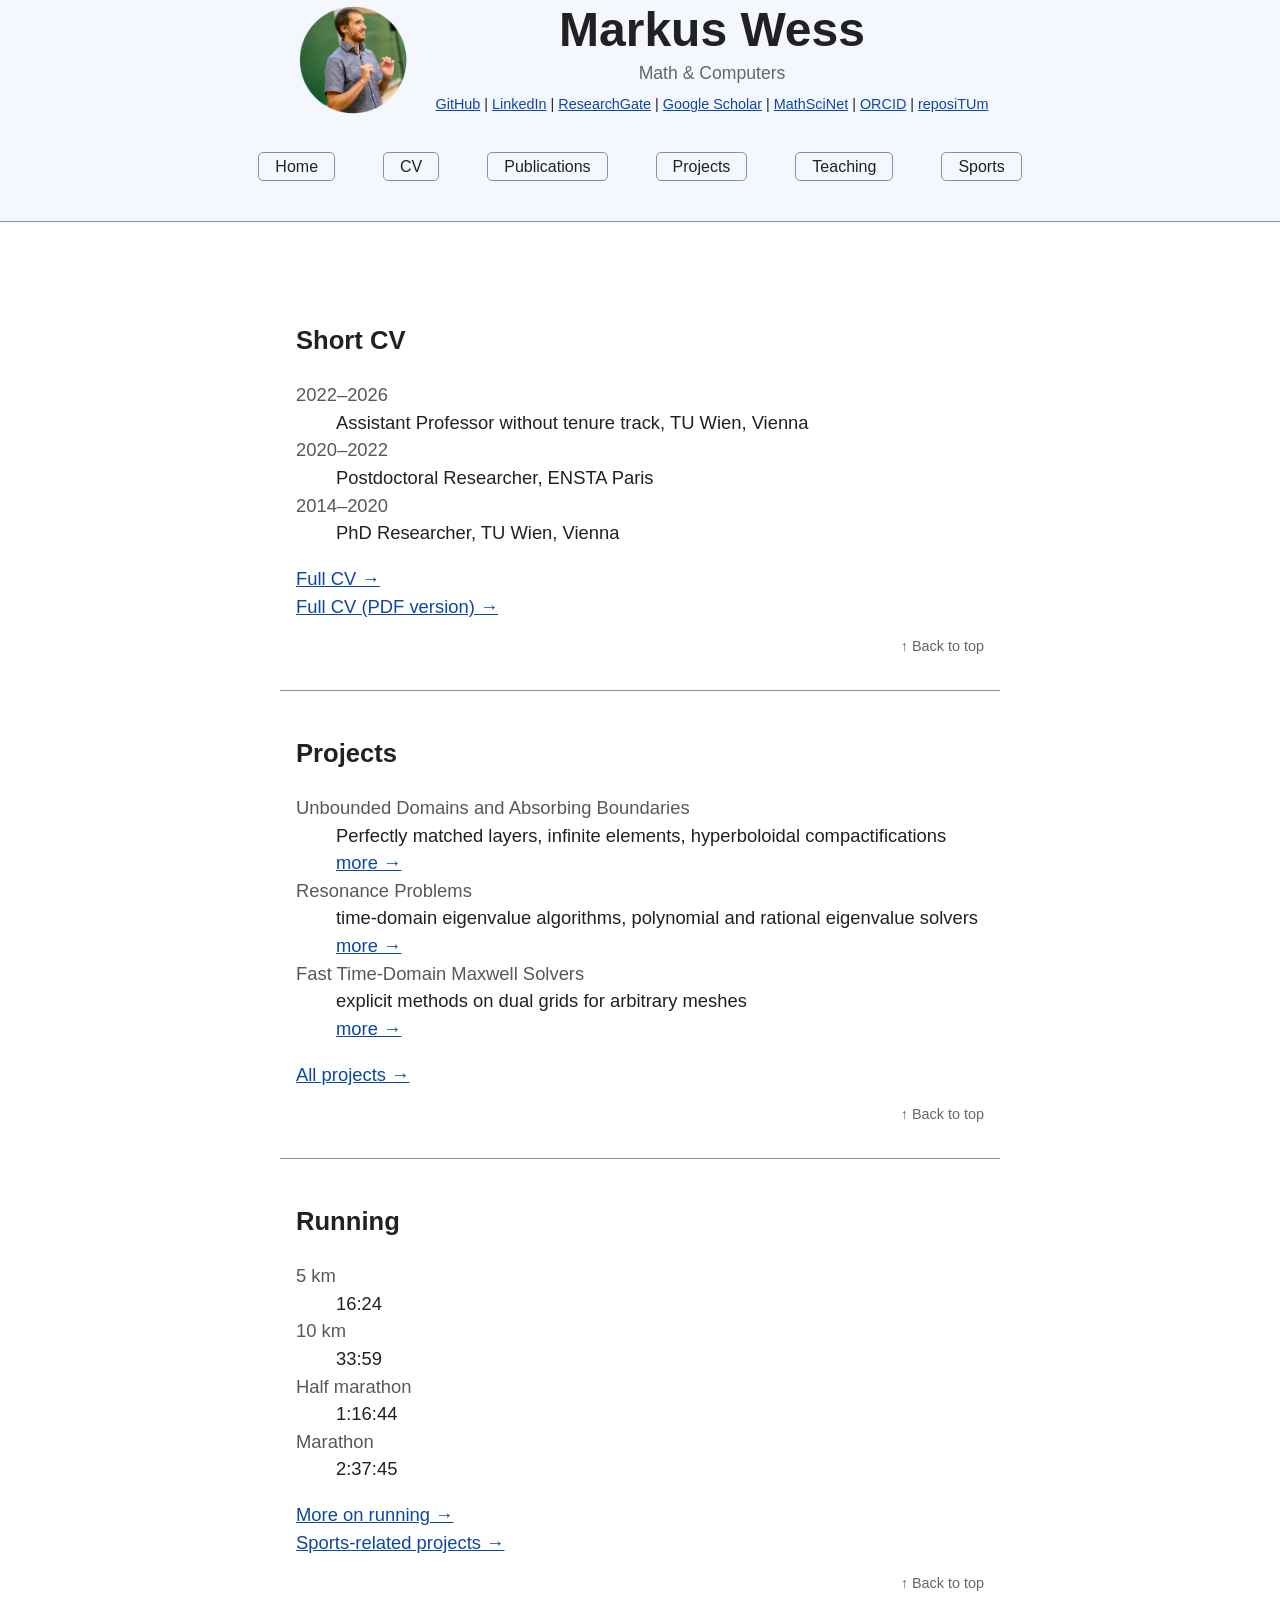
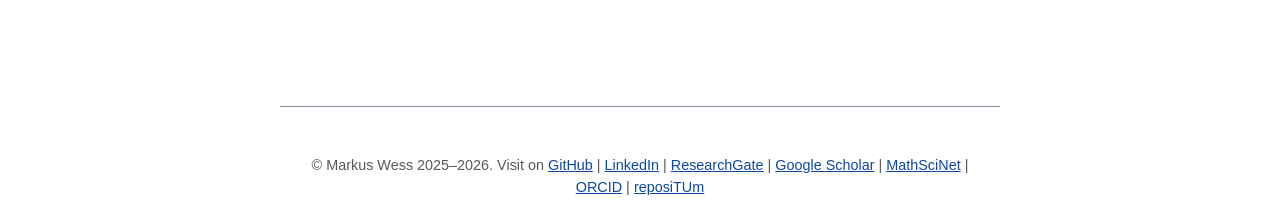
<file: index.html>
<!DOCTYPE html>
<html lang="en">
  <head>
    <meta charset="UTF-8">
    <meta name="viewport" content="width=device-width, initial-scale=1.0">
    <link rel="stylesheet" href="css/simple.css">
    <link rel="stylesheet" href="css/custom.css">
    <title>Markus Wess</title>
  </head>
  <body>
    <div id="top"></div>
    <header class="business-card">
      <div class="identity">
        <img src="img/mw.png" alt="Markus Wess" class="profile-photo">
        <div class="profile-info">
          <h1>Markus Wess</h1>
          <div class="research-area">
            Math & Computers 
          </div>
          <div class="profile-links">
            <a href="https://github.com/markuswess">GitHub</a> | 
            <a href="https://linkedin.com/in/markus-wess">LinkedIn</a> |
            <a href="https://www.researchgate.net/profile/Markus-Wess">ResearchGate</a> |
            <a href="https://scholar.google.com/citations?hl=de&user=lBuLuQwAAAAJ">Google Scholar</a> |
            <a href="https://mathscinet.ams.org/mathscinet/author?authorId=1273382">MathSciNet</a> |
            <a href="https://orcid.org/0000-0001-6323-0821">ORCID</a> |
            <a href="https://repositum.tuwien.at/rest/person/publications_html/tiss_id/59436">reposiTUm</a>
          </div>
        </div>
      </div>
      <nav class="main-nav">
        <a href="index.html">Home</a>
        <a href="cv.html">CV</a>
        <a href="publications.html">Publications</a>
        <a href="projects.html">Projects</a>
        <a href="teaching.html">Teaching</a>
        <a href="sports.html">Sports</a>
      </nav>
    </header>

    <main>

      <section>
        <h2>Short CV</h2>
        <dl>
          <dt>2022–2026</dt><dd>Assistant Professor without tenure track, TU Wien, Vienna</dd>
          <dt>2020–2022</dt><dd>Postdoctoral Researcher, ENSTA Paris</dd>
          <dt>2014–2020</dt><dd>PhD Researcher, TU Wien, Vienna</dd>
        </dl>
        <a href="cv.html">
          Full CV →
        </a><br>
        <a href="files/cv_markus_wess.pdf">
          Full CV (PDF version) →
        </a>
        <div class="section-footer">
          <a href="#top">↑ Back to top</a>
        </div>
      </section>

      <section>
        <h2>Projects</h2>
        <dl>
          <dt>Unbounded Domains and Absorbing Boundaries</dt>
          <dd>Perfectly matched layers, infinite elements, hyperboloidal compactifications<br>
            <a href="projects.html#unbounded">
              more →
            </a>
          </dd>
          <dt>Resonance Problems</dt>
          <dd>time-domain eigenvalue algorithms, polynomial and rational eigenvalue solvers<br>
            <a href="projects.html#resonances">
              more →
            </a>
          </dd>
          <dt>Fast Time-Domain Maxwell Solvers</dt>
          <dd>explicit methods on dual grids for arbitrary meshes<br>
            <a href="projects.html#timedomain">
              more →
            </a>
          </dd>
        </dl>
        <a href="projects.html">
          All projects →
        </a>
        <div class="section-footer">
          <a href="#top">↑ Back to top</a>
        </div>
      </section>

      <section>
        <h2>Running</h2>
        <dl>
          <dt>5 km</dt><dd>16:24</dd>
          <dt>10 km</dt><dd>33:59</dd>
          <dt>Half marathon</dt><dd>1:16:44</dd>
          <dt>Marathon</dt><dd>2:37:45</dd>
        </dl>

        <a href="sports.html">
          More on running →
        </a><br>
        <a href="sports.html#running-projects">
          Sports-related projects →
        </a>
        <div class="section-footer">
          <a href="#top">↑ Back to top</a>
        </div>
      </section>

    </main>

    <footer>
      <div class="toplinks">&copy; Markus Wess 2025–2026. Visit on
        <a href="https://github.com/markuswess">GitHub</a> | 
        <a href="https://linkedin.com/in/markus-wess">LinkedIn</a> |
        <a href="https://www.researchgate.net/profile/Markus-Wess">ResearchGate</a> |
        <a href="https://scholar.google.com/citations?hl=de&amp;user=lBuLuQwAAAAJ">Google Scholar</a> |
        <a href="https://mathscinet.ams.org/mathscinet/author?authorId=1273382">MathSciNet</a> |
        <a href="https://orcid.org/0000-0001-6323-0821">ORCID</a> |
        <a href="https://repositum.tuwien.at/rest/person/publications_html/tiss_id/59436">reposiTUm</a>
      </div>
    </footer>
    <script data-goatcounter="https://markuswess.goatcounter.com/count"
            async src="//gc.zgo.at/count.js"></script>
  </body>
</html>
</file>
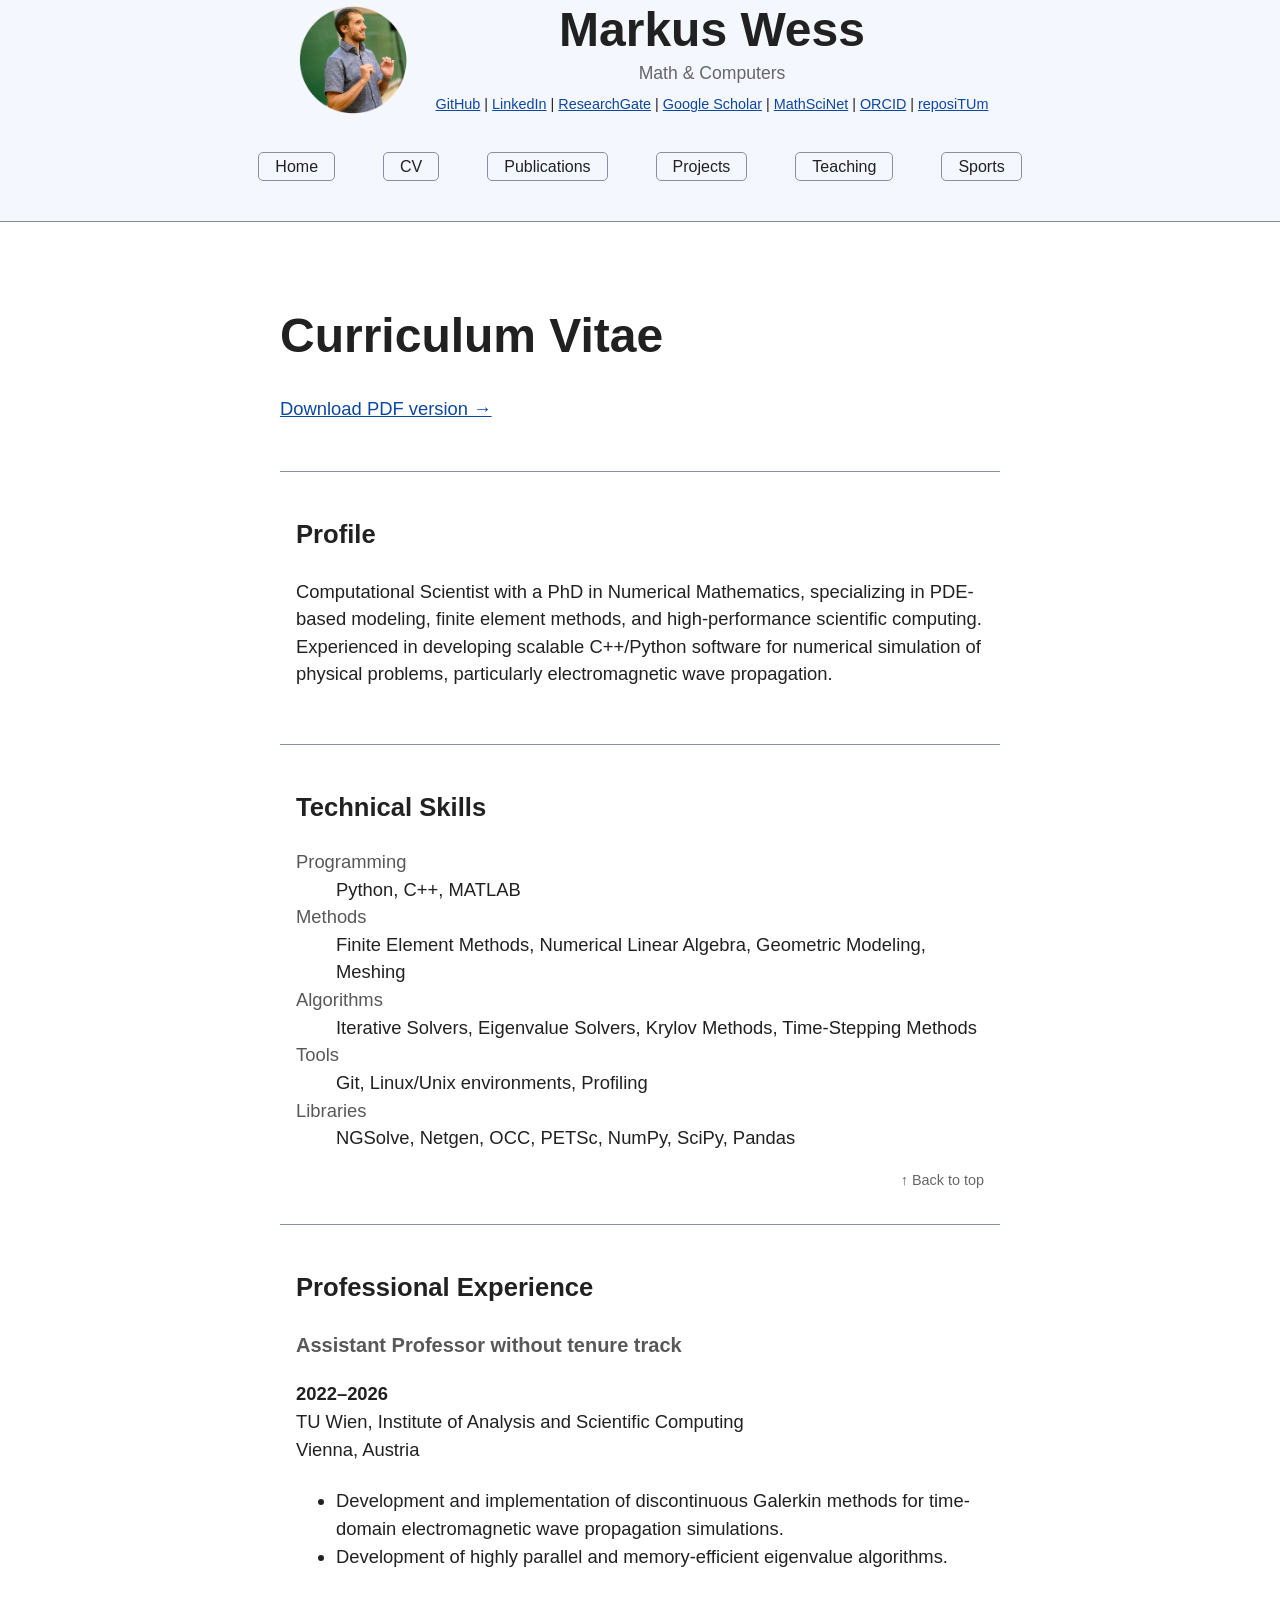
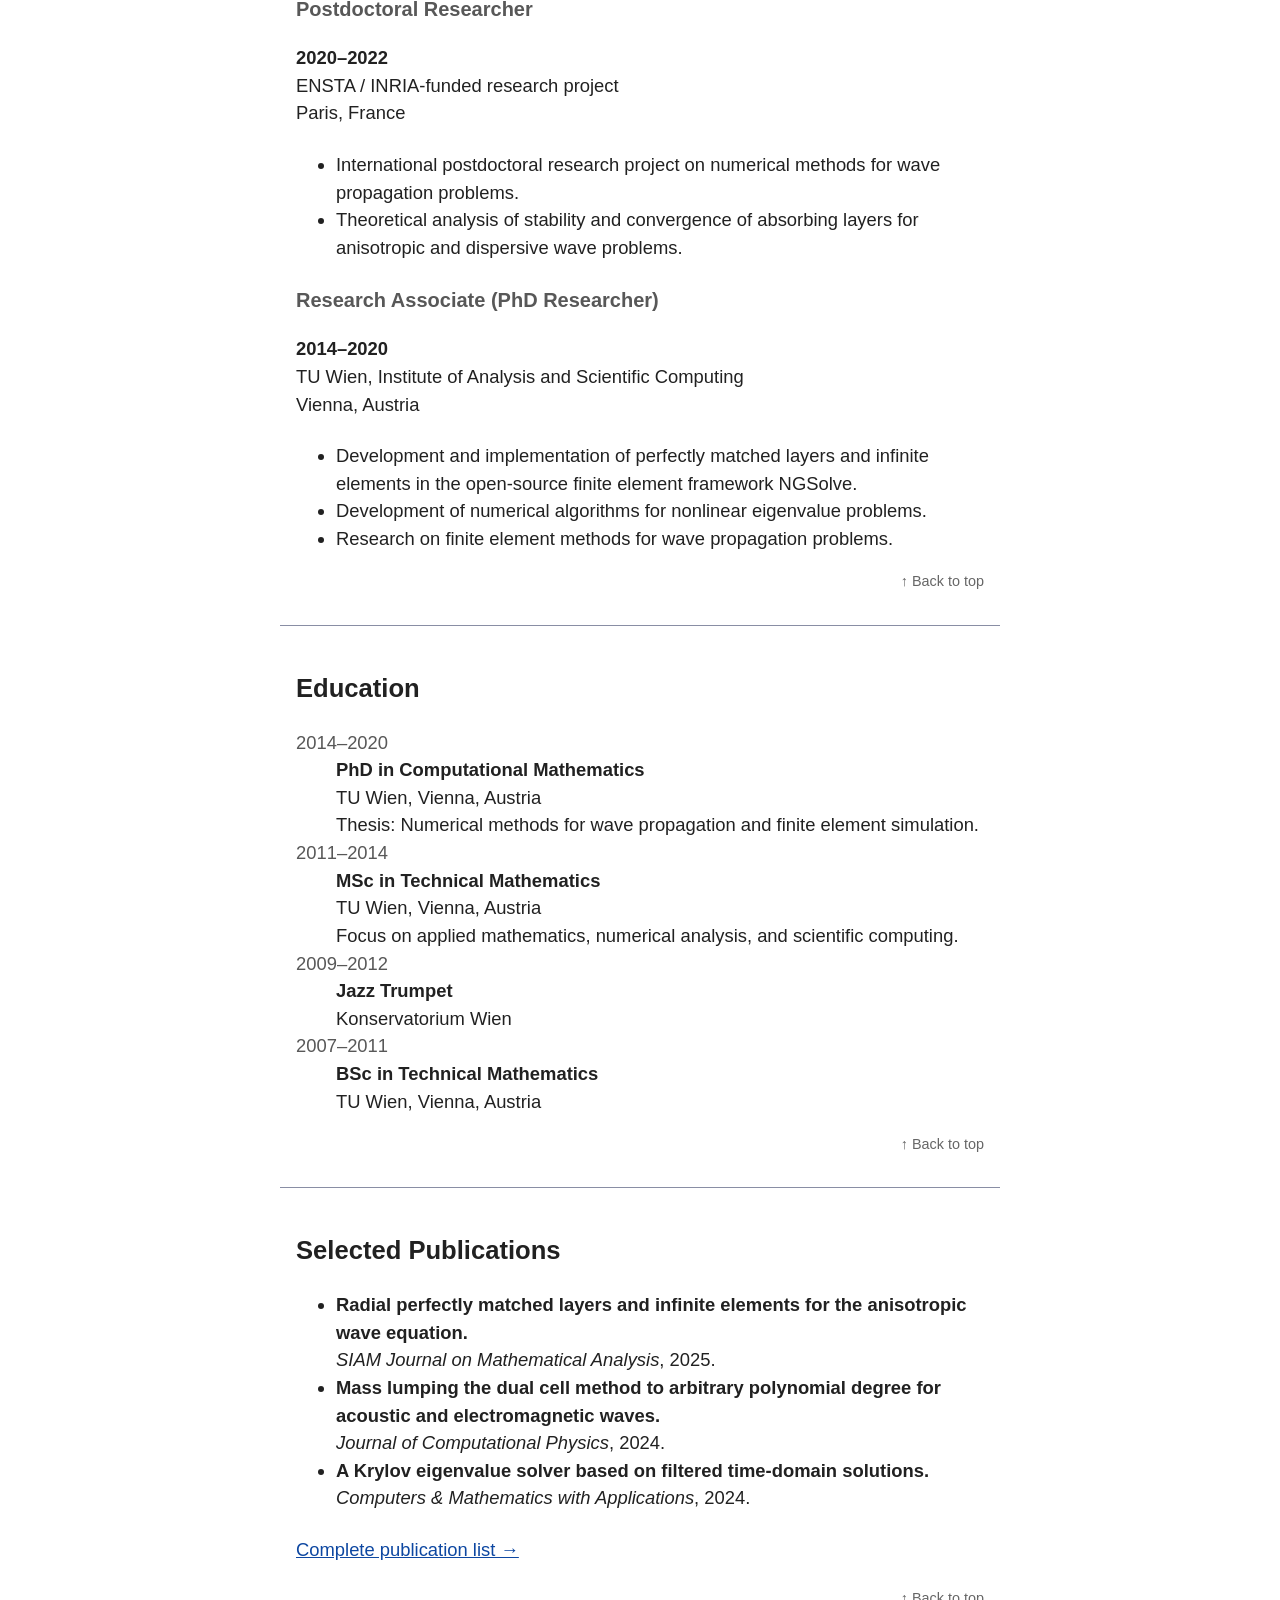
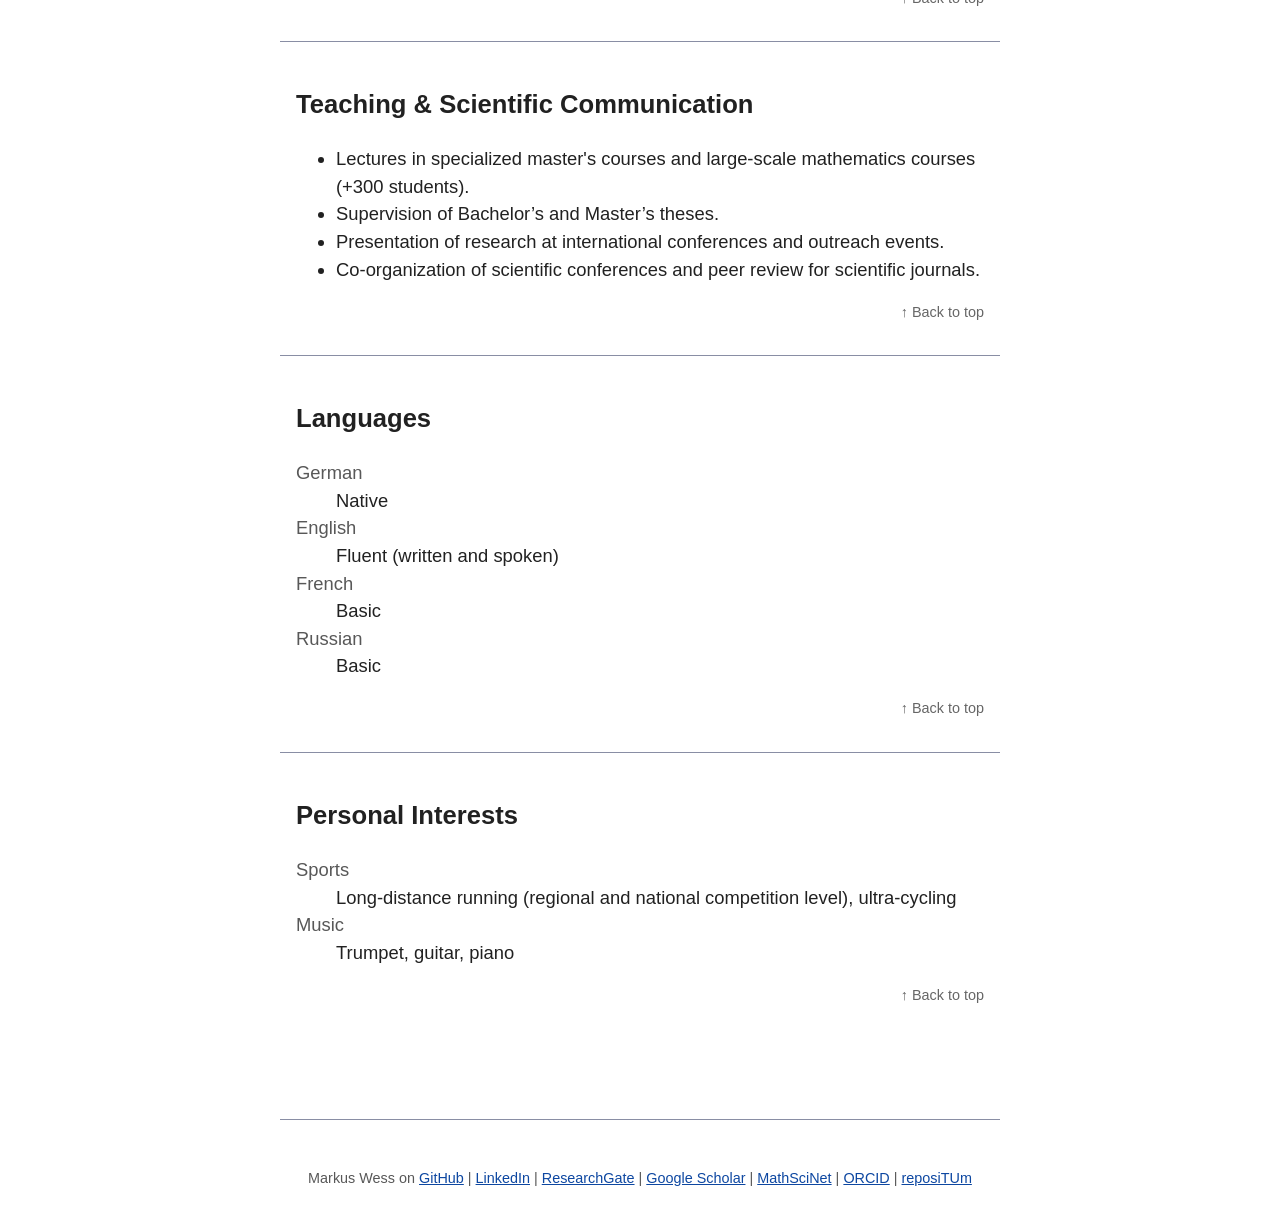
<file: cv.html>
<!DOCTYPE html>
<html lang="en">

  <head>
    <meta charset="UTF-8">
    <title>CV – Markus Wess</title>
    <meta name="viewport" content="width=device-width, initial-scale=1.0">
    <link rel="stylesheet" href="css/simple.css">
    <link rel="stylesheet" href="css/custom.css">
  </head>

  <body>
    <div id="top"></div>
    <header class="business-card">
      <div class="identity">
        <img src="img/mw.png" alt="Markus Wess" class="profile-photo">
        <div class="profile-info">
          <h1>Markus Wess</h1>
          <div class="research-area">
            Math & Computers 
          </div>
          <div class="profile-links">
            <a href="https://github.com/markuswess">GitHub</a> | 
            <a href="https://linkedin.com/in/markus-wess">LinkedIn</a> |
            <a href="https://www.researchgate.net/profile/Markus-Wess">ResearchGate</a> |
            <a href="https://scholar.google.com/citations?hl=de&user=lBuLuQwAAAAJ">Google Scholar</a> |
            <a href="https://mathscinet.ams.org/mathscinet/author?authorId=1273382">MathSciNet</a> |
            <a href="https://orcid.org/0000-0001-6323-0821">ORCID</a> |
            <a href="https://repositum.tuwien.at/rest/person/publications_html/tiss_id/59436">reposiTUm</a>
          </div>
        </div>
      </div>
      <nav class="main-nav">
        <a href="index.html">Home</a>
        <a href="cv.html">CV</a>
        <a href="publications.html">Publications</a>
        <a href="projects.html">Projects</a>
        <a href="teaching.html">Teaching</a>
        <a href="sports.html">Sports</a>
      </nav>
    </header>
    <main>

      <h1>Curriculum Vitae</h1>

      <p>
      <a href="files/cv_markus_wess.pdf">
        Download PDF version →
      </a>
      </p>



      <section class="content-box">
        <h2>Profile</h2>

        <p>
        Computational Scientist with a PhD in Numerical Mathematics,
        specializing in PDE-based modeling, finite element methods,
        and high-performance scientific computing.
        Experienced in developing scalable C++/Python software for
        numerical simulation of physical problems, particularly
        electromagnetic wave propagation.
        </p>
      </section>


      <section class="content-box">
        <h2>Technical Skills</h2>

        <dl class="cv">
          <dt>Programming</dt>
          <dd>Python, C++, MATLAB</dd>

          <dt>Methods</dt>
          <dd>
            Finite Element Methods, Numerical Linear Algebra,
            Geometric Modeling, Meshing
          </dd>

          <dt>Algorithms</dt>
          <dd>
            Iterative Solvers, Eigenvalue Solvers,
            Krylov Methods, Time-Stepping Methods
          </dd>

          <dt>Tools</dt>
          <dd>
            Git, Linux/Unix environments, Profiling
          </dd>

          <dt>Libraries</dt>
          <dd>
            NGSolve, Netgen, OCC, PETSc, NumPy, SciPy, Pandas
          </dd>
        </dl>
        <div class="section-footer">
          <a href="#top">↑ Back to top</a>
        </div>
      </section>


      <section class="content-box">
        <h2>Professional Experience</h2>

        <h3>Assistant Professor without tenure track</h3>

        <p>
        <strong>2022–2026</strong><br>
        TU Wien, Institute of Analysis and Scientific Computing<br>
        Vienna, Austria
        </p>

        <ul>
          <li>
            Development and implementation of discontinuous Galerkin
            methods for time-domain electromagnetic wave propagation
            simulations.
          </li>

          <li>
            Development of highly parallel and memory-efficient
            eigenvalue algorithms.
          </li>
        </ul>


        <h3>Postdoctoral Researcher</h3>

        <p>
        <strong>2020–2022</strong><br>
        ENSTA / INRIA-funded research project<br>
        Paris, France
        </p>

        <ul>
          <li>
            International postdoctoral research project on numerical
            methods for wave propagation problems.
          </li>

          <li>
            Theoretical analysis of stability and convergence of
            absorbing layers for anisotropic and dispersive wave problems.
          </li>
        </ul>


        <h3>Research Associate (PhD Researcher)</h3>

        <p>
        <strong>2014–2020</strong><br>
        TU Wien, Institute of Analysis and Scientific Computing<br>
        Vienna, Austria
        </p>

        <ul>
          <li>
            Development and implementation of perfectly matched layers
            and infinite elements in the open-source finite element
            framework NGSolve.
          </li>

          <li>
            Development of numerical algorithms for nonlinear eigenvalue
            problems.
          </li>

          <li>
            Research on finite element methods for wave propagation
            problems.
          </li>
        </ul>

        <div class="section-footer">
          <a href="#top">↑ Back to top</a>
        </div>
      </section>


      <section class="content-box">
        <h2>Education</h2>

        <dl class="cv">

          <dt>2014–2020</dt>
          <dd>
            <strong>PhD in Computational Mathematics</strong><br>
            TU Wien, Vienna, Austria<br>
            Thesis: Numerical methods for wave propagation and finite
            element simulation.
          </dd>


          <dt>2011–2014</dt>
          <dd>
            <strong>MSc in Technical Mathematics</strong><br>
            TU Wien, Vienna, Austria<br>
            Focus on applied mathematics, numerical analysis,
            and scientific computing.
          </dd>


          <dt>2009–2012</dt>
          <dd>
            <strong>Jazz Trumpet</strong><br>
            Konservatorium Wien
          </dd>

          <dt>2007–2011</dt>
          <dd>
            <strong>BSc in Technical Mathematics</strong><br>
            TU Wien, Vienna, Austria
          </dd>

        </dl>
        <div class="section-footer">
          <a href="#top">↑ Back to top</a>
        </div>
      </section>


      <section class="content-box">
        <h2>Selected Publications</h2>

        <ul>

          <li>
            <strong>
              Radial perfectly matched layers and infinite elements
              for the anisotropic wave equation.
            </strong><br>
            <em>SIAM Journal on Mathematical Analysis</em>, 2025.
          </li>


          <li>
            <strong>
              Mass lumping the dual cell method to arbitrary polynomial
              degree for acoustic and electromagnetic waves.
            </strong><br>
            <em>Journal of Computational Physics</em>, 2024.
          </li>


          <li>
            <strong>
              A Krylov eigenvalue solver based on filtered time-domain
              solutions.
            </strong><br>
            <em>Computers & Mathematics with Applications</em>, 2024.
          </li>

        </ul>

        <p>
        <a href="publications.html">
          Complete publication list →
        </a>
        </p>

        <div class="section-footer">
          <a href="#top">↑ Back to top</a>
        </div>
      </section>


      <section class="content-box">
        <h2>Teaching & Scientific Communication</h2>

        <ul>

          <li>
            Lectures in specialized master's courses and large-scale
            mathematics courses (+300 students).
          </li>

          <li>
            Supervision of Bachelor’s and Master’s theses.
          </li>

          <li>
            Presentation of research at international conferences
            and outreach events.
          </li>

          <li>
            Co-organization of scientific conferences and peer review
            for scientific journals.
          </li>

        </ul>

        <div class="section-footer">
          <a href="#top">↑ Back to top</a>
        </div>
      </section>


      <section class="content-box">
        <h2>Languages</h2>

        <dl class="cv">

          <dt>German</dt>
          <dd>Native</dd>

          <dt>English</dt>
          <dd>Fluent (written and spoken)</dd>

          <dt>French</dt>
          <dd>Basic</dd>

          <dt>Russian</dt>
          <dd>Basic</dd>

        </dl>

        <div class="section-footer">
          <a href="#top">↑ Back to top</a>
        </div>
      </section>


      <section class="content-box">
        <h2>Personal Interests</h2>

        <dl class="cv">

          <dt>Sports</dt>
          <dd>
            Long-distance running (regional and national competition level),
            ultra-cycling
          </dd>

          <dt>Music</dt>
          <dd>
            Trumpet, guitar, piano
          </dd>

        </dl>

        <div class="section-footer">
          <a href="#top">↑ Back to top</a>
        </div>
      </section>


    </main>

    <footer>
      <div class="toplinks">Markus Wess on   
        <a href="https://github.com/markuswess">GitHub</a> | 
        <a href="https://linkedin.com/in/markus-wess">LinkedIn</a> |
        <a href="https://www.researchgate.net/profile/Markus-Wess">ResearchGate</a> |
        <a href="https://scholar.google.com/citations?hl=de&amp;user=lBuLuQwAAAAJ">Google Scholar</a> |
        <a href="https://mathscinet.ams.org/mathscinet/author?authorId=1273382">MathSciNet</a> |
        <a href="https://orcid.org/0000-0001-6323-0821">ORCID</a> |
        <a href="https://repositum.tuwien.at/rest/person/publications_html/tiss_id/59436">reposiTUm</a>
      </div>
    </footer>

    <script data-goatcounter="https://markuswess.goatcounter.com/count"
            async src="//gc.zgo.at/count.js"></script>
  </body>
</html>
</file>
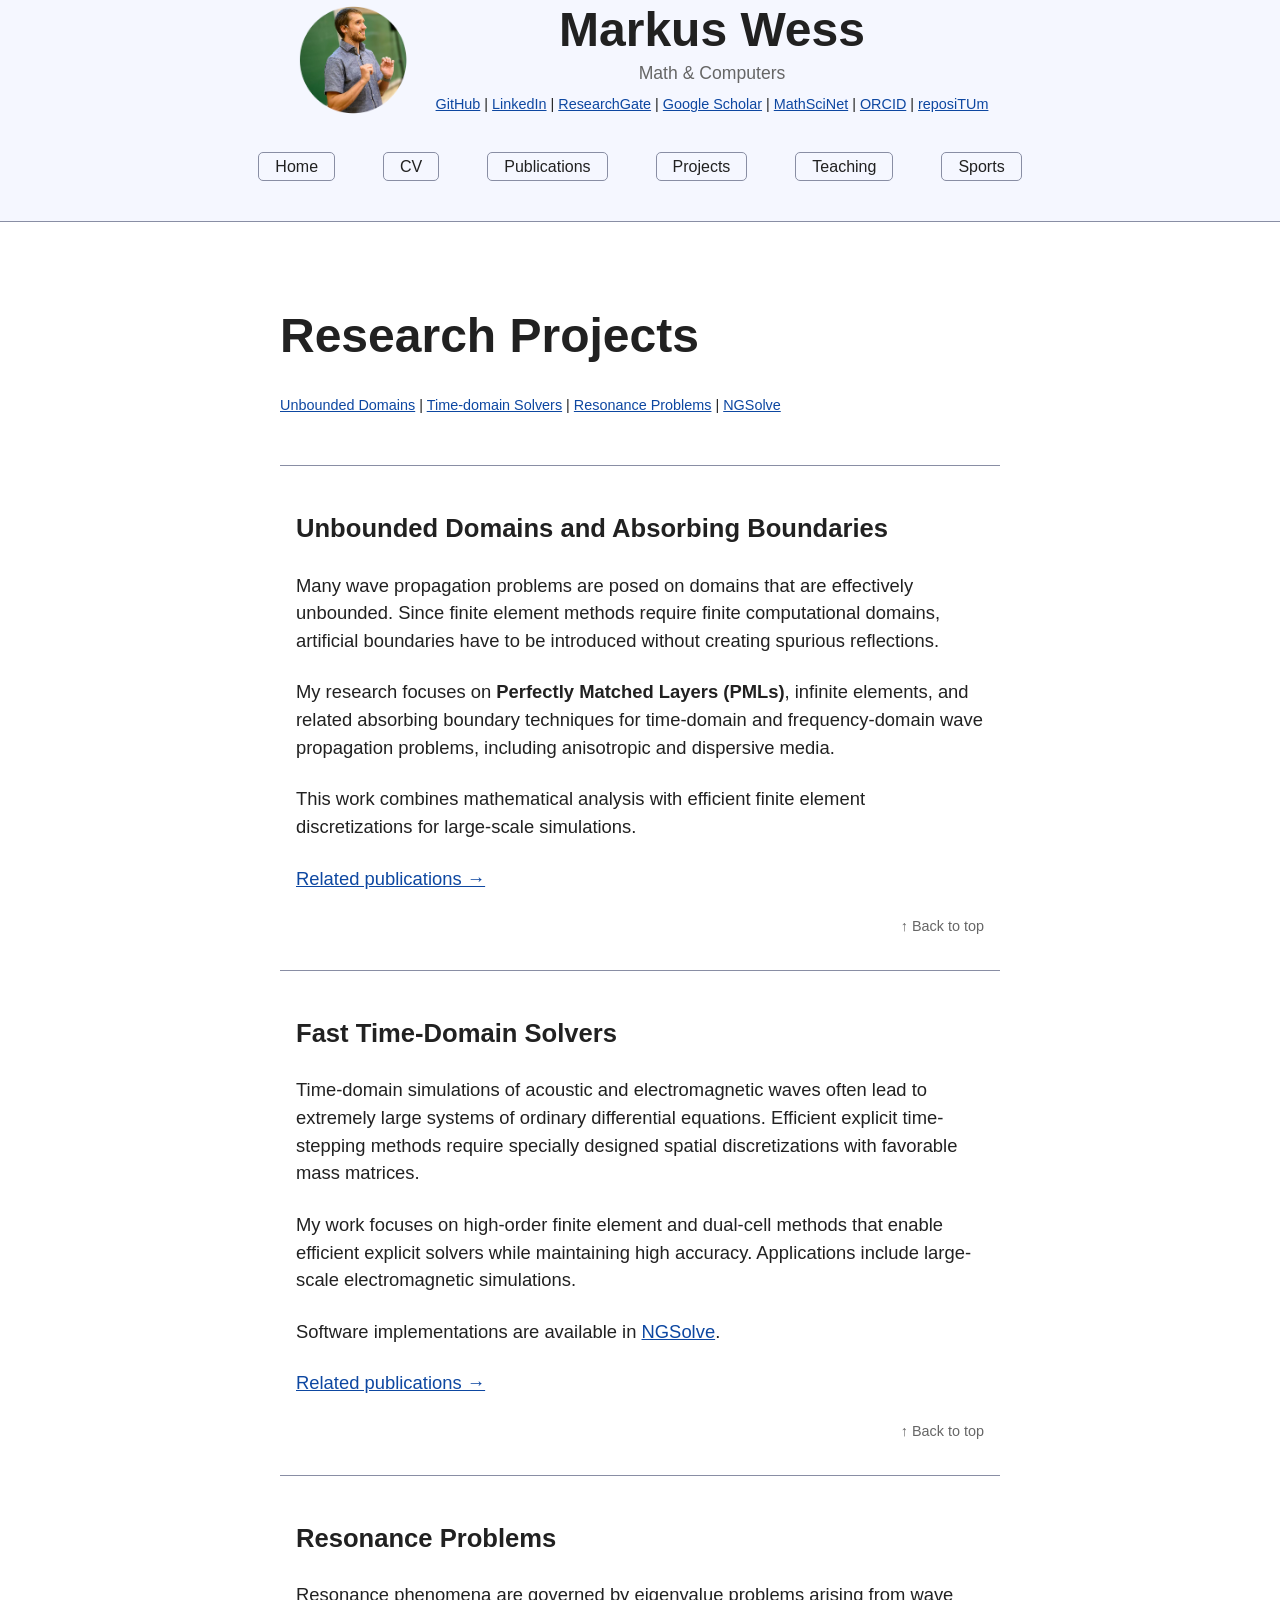
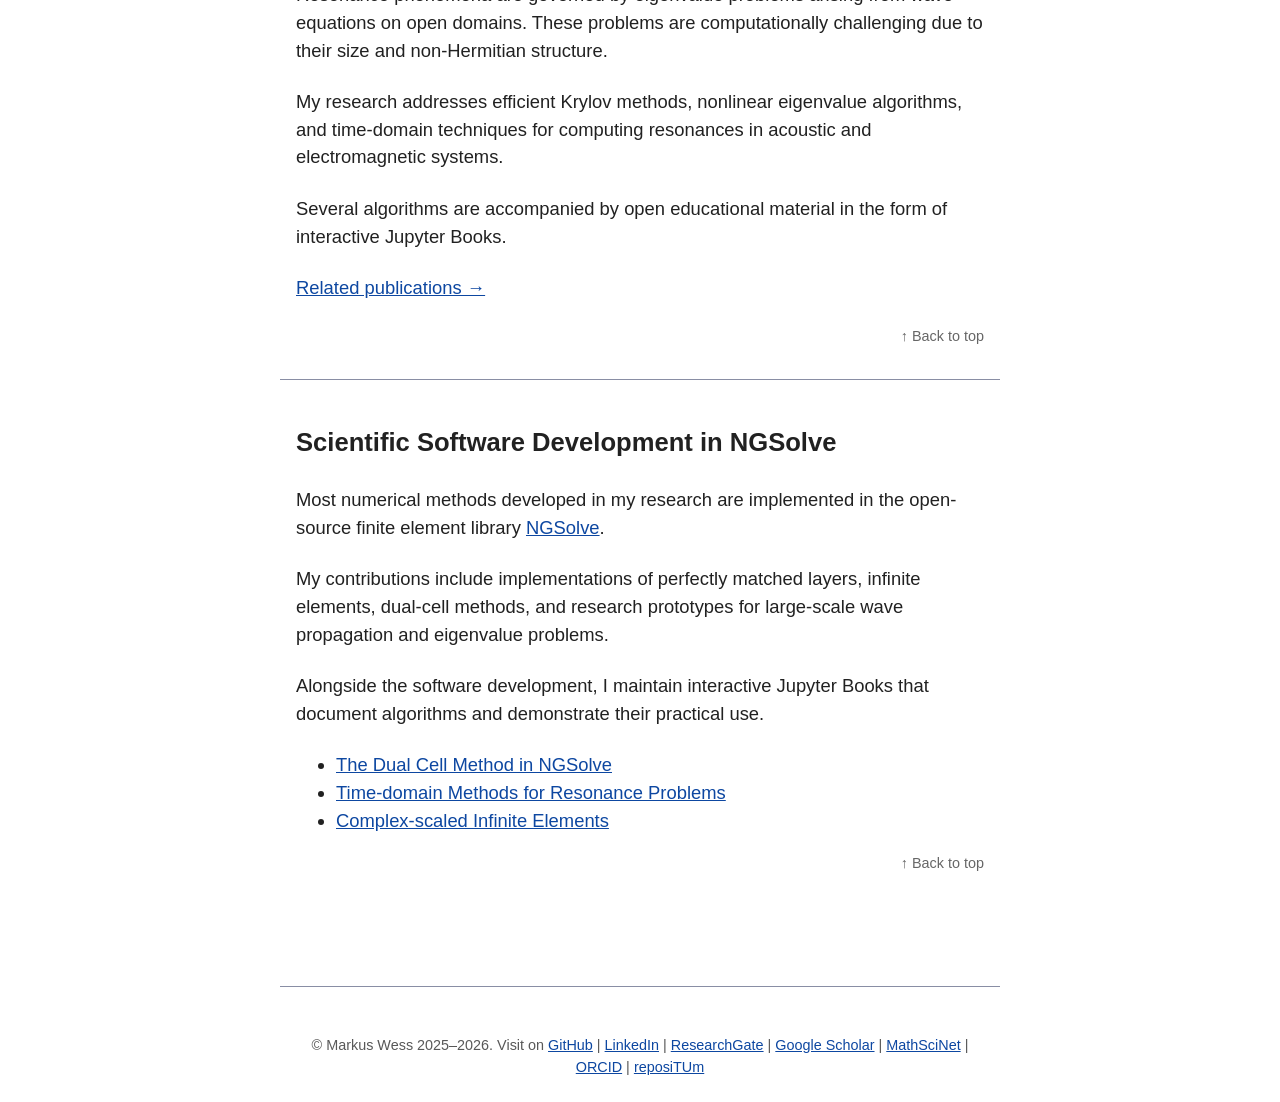
<file: projects.html>
<!DOCTYPE html>
<html lang="en">
  <head>
    <meta charset="UTF-8">
    <meta name="viewport" content="width=device-width, initial-scale=1.0">
    <link rel="stylesheet" href="css/simple.css">
    <link rel="stylesheet" href="css/custom.css">
    <title>Projects – Markus Wess</title>
  </head>
  <body>
    <div id="top"></div>
    <header class="business-card">
      <div class="identity">
        <img src="img/mw.png" alt="Markus Wess" class="profile-photo">
        <div class="profile-info">
          <h1>Markus Wess</h1>
          <div class="research-area">
            Math & Computers 
          </div>
          <div class="profile-links">
            <a href="https://github.com/markuswess">GitHub</a> | 
            <a href="https://linkedin.com/in/markus-wess">LinkedIn</a> |
            <a href="https://www.researchgate.net/profile/Markus-Wess">ResearchGate</a> |
            <a href="https://scholar.google.com/citations?hl=de&user=lBuLuQwAAAAJ">Google Scholar</a> |
            <a href="https://mathscinet.ams.org/mathscinet/author?authorId=1273382">MathSciNet</a> |
            <a href="https://orcid.org/0000-0001-6323-0821">ORCID</a> |
            <a href="https://repositum.tuwien.at/rest/person/publications_html/tiss_id/59436">reposiTUm</a>
          </div>
        </div>
      </div>
      <nav class="main-nav">
        <a href="index.html">Home</a>
        <a href="cv.html">CV</a>
        <a href="publications.html">Publications</a>
        <a href="projects.html">Projects</a>
        <a href="teaching.html">Teaching</a>
        <a href="sports.html">Sports</a>
      </nav>
    </header>

    <main>

<h1>Research Projects</h1>

<div class="subnav">
    <a href="#unbounded">Unbounded Domains</a> |
    <a href="#timedomain">Time-domain Solvers</a> |
    <a href="#resonances">Resonance Problems</a> |
    <a href="#ngsolve">NGSolve</a>
</div>


<section id="unbounded" class="content-box">

<h2>Unbounded Domains and Absorbing Boundaries</h2>

<p>
Many wave propagation problems are posed on domains that are effectively
unbounded. Since finite element methods require finite computational
domains, artificial boundaries have to be introduced without creating
spurious reflections.
</p>

<p>
My research focuses on <strong>Perfectly Matched Layers (PMLs)</strong>,
infinite elements, and related absorbing boundary techniques for
time-domain and frequency-domain wave propagation problems, including
anisotropic and dispersive media.
</p>

<p>
This work combines mathematical analysis with efficient finite element
discretizations for large-scale simulations.
</p>

<p>
<a href="publications.html#journals">Related publications →</a>
</p>

<div class="section-footer">
<a href="#top">↑ Back to top</a>
</div>

</section>



<section id="timedomain" class="content-box">

<h2>Fast Time-Domain Solvers</h2>

<p>
Time-domain simulations of acoustic and electromagnetic waves often
lead to extremely large systems of ordinary differential equations.
Efficient explicit time-stepping methods require specially designed
spatial discretizations with favorable mass matrices.
</p>

<p>
My work focuses on high-order finite element and dual-cell methods
that enable efficient explicit solvers while maintaining high accuracy.
Applications include large-scale electromagnetic simulations.
</p>

<p>
Software implementations are available in
<a href="https://ngsolve.github.io/dcm">NGSolve</a>.
</p>

<p>
<a href="publications.html#journals">Related publications →</a>
</p>

<div class="section-footer">
<a href="#top">↑ Back to top</a>
</div>

</section>



<section id="resonances" class="content-box">

<h2>Resonance Problems</h2>

<p>
Resonance phenomena are governed by eigenvalue problems arising from
wave equations on open domains. These problems are computationally
challenging due to their size and non-Hermitian structure.
</p>

<p>
My research addresses efficient Krylov methods, nonlinear eigenvalue
algorithms, and time-domain techniques for computing resonances in
acoustic and electromagnetic systems.
</p>

<p>
Several algorithms are accompanied by open educational material in the
form of interactive Jupyter Books.
</p>

<p>
<a href="publications.html#journals">Related publications →</a>
</p>

<div class="section-footer">
<a href="#top">↑ Back to top</a>
</div>

</section>



<section id="ngsolve" class="content-box">

<h2>Scientific Software Development in NGSolve</h2>

<p>
Most numerical methods developed in my research are implemented in the
open-source finite element library
<a href="https://ngsolve.org">NGSolve</a>.
</p>

<p>
My contributions include implementations of perfectly matched layers,
infinite elements, dual-cell methods, and research prototypes for
large-scale wave propagation and eigenvalue problems.
</p>

<p>
Alongside the software development, I maintain interactive Jupyter Books
that document algorithms and demonstrate their practical use.
</p>

<ul>
    <li>
        <a href="https://ngsolve.github.io/dcm">
            The Dual Cell Method in NGSolve
        </a>
    </li>

    <li>
        <a href="https://markuswess.github.io/td_evp">
            Time-domain Methods for Resonance Problems
        </a>
    </li>

    <li>
        <a href="https://markuswess.github.io/complex_scaled_infinite_elements">
            Complex-scaled Infinite Elements
        </a>
    </li>
</ul>

<div class="section-footer">
<a href="#top">↑ Back to top</a>
</div>

</section>

    </main>

    <footer>
      <div class="toplinks">&copy; Markus Wess 2025–2026. Visit on
        <a href="https://github.com/markuswess">GitHub</a> | 
        <a href="https://linkedin.com/in/markus-wess">LinkedIn</a> |
        <a href="https://www.researchgate.net/profile/Markus-Wess">ResearchGate</a> |
        <a href="https://scholar.google.com/citations?hl=de&amp;user=lBuLuQwAAAAJ">Google Scholar</a> |
        <a href="https://mathscinet.ams.org/mathscinet/author?authorId=1273382">MathSciNet</a> |
        <a href="https://orcid.org/0000-0001-6323-0821">ORCID</a> |
        <a href="https://repositum.tuwien.at/rest/person/publications_html/tiss_id/59436">reposiTUm</a>
      </div>
    </footer>
    <script data-goatcounter="https://markuswess.goatcounter.com/count"
            async src="//gc.zgo.at/count.js"></script>
  </body>
</html>
</file>
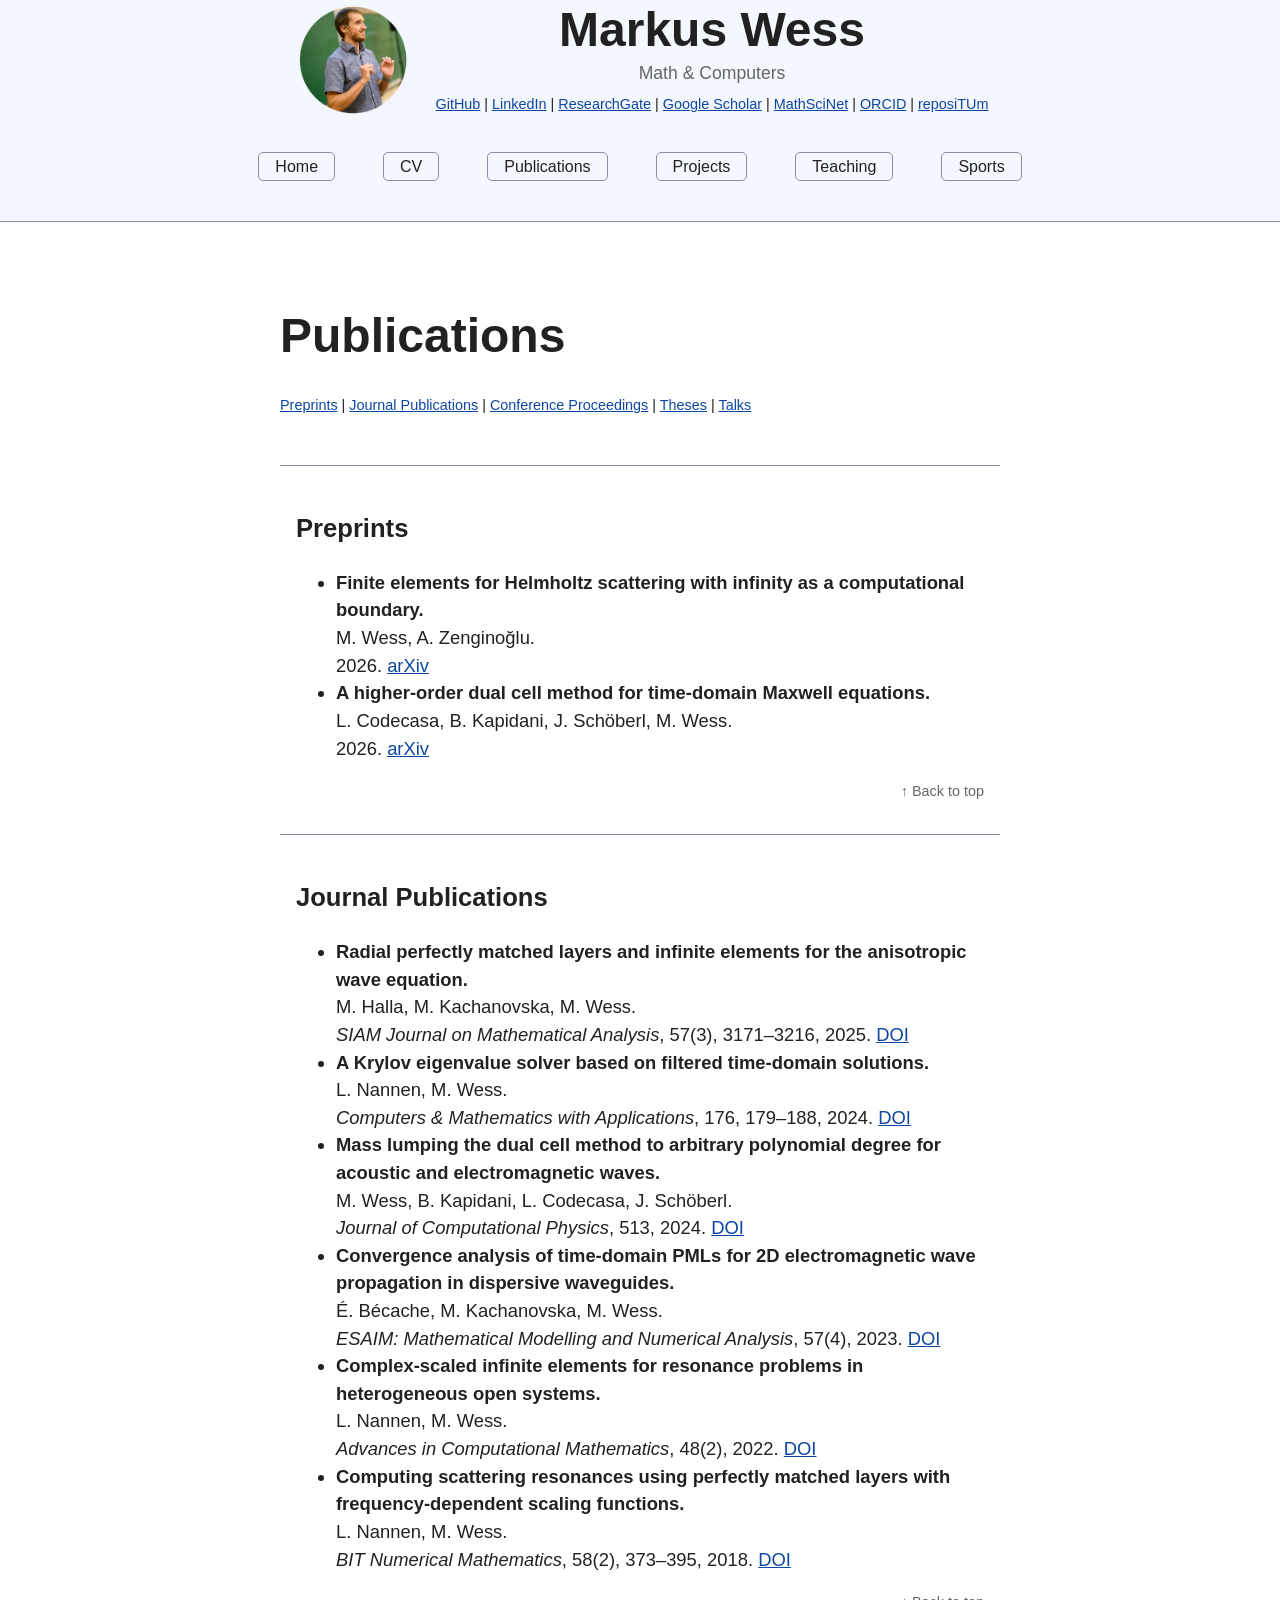
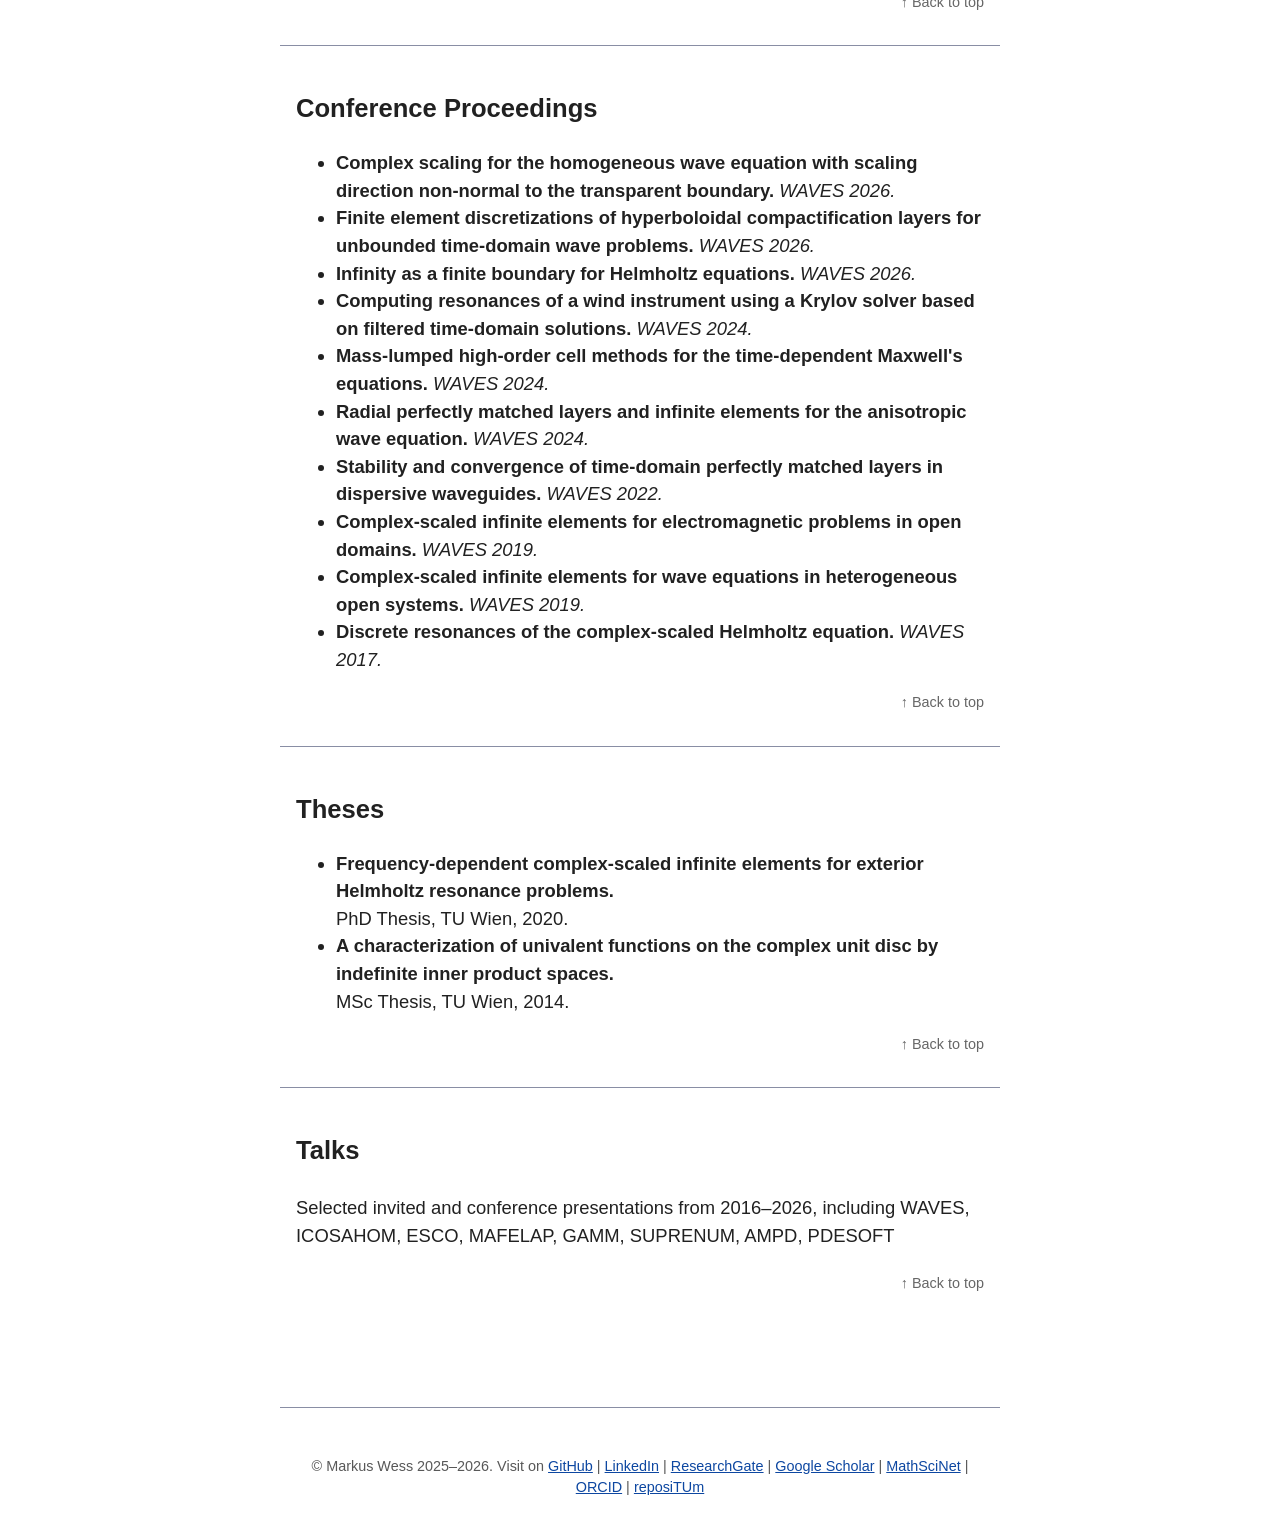
<file: publications.html>
<!DOCTYPE html>
<html lang="en">
  <head>
    <meta charset="UTF-8">
    <meta name="viewport" content="width=device-width, initial-scale=1.0">
    <link rel="stylesheet" href="css/simple.css">
    <link rel="stylesheet" href="css/custom.css">
    <title>Publications – Markus Wess</title>
  </head>
  <body>
    <div id="top"></div>
    <header class="business-card">

      <div class="identity">
        <img src="img/mw.png" alt="Markus Wess" class="profile-photo">
        <div class="profile-info">
          <h1>Markus Wess</h1>
          <div class="research-area">
            Math & Computers 
          </div>
          <div class="profile-links">
            <a href="https://github.com/markuswess">GitHub</a> | 
            <a href="https://linkedin.com/in/markus-wess">LinkedIn</a> |
            <a href="https://www.researchgate.net/profile/Markus-Wess">ResearchGate</a> |
            <a href="https://scholar.google.com/citations?hl=de&user=lBuLuQwAAAAJ">Google Scholar</a> |
            <a href="https://mathscinet.ams.org/mathscinet/author?authorId=1273382">MathSciNet</a> |
            <a href="https://orcid.org/0000-0001-6323-0821">ORCID</a> |
            <a href="https://repositum.tuwien.at/rest/person/publications_html/tiss_id/59436">reposiTUm</a>
          </div>
        </div>
      </div>
      <nav class="main-nav">
        <a href="index.html">Home</a>
        <a href="cv.html">CV</a>
        <a href="publications.html">Publications</a>
        <a href="projects.html">Projects</a>
        <a href="teaching.html">Teaching</a>
        <a href="sports.html">Sports</a>
      </nav>
    </header>

    <main>
      <h1>Publications</h1>
<div class="subnav">
    <a href="#preprints">Preprints</a> |
    <a href="#journals">Journal Publications</a> |
    <a href="#proceedings">Conference Proceedings</a> |
    <a href="#theses">Theses</a> |
    <a href="#talks">Talks</a>
</div>
<section id="preprints" class="content-box">

<h2>Preprints</h2>

<ul>

<li>
<strong>Finite elements for Helmholtz scattering with infinity as a computational boundary.</strong><br>
M. Wess, A. Zenginoğlu.<br>
2026.
<a href="#">arXiv</a>
</li>

<li>
<strong>A higher-order dual cell method for time-domain Maxwell equations.</strong><br>
L. Codecasa, B. Kapidani, J. Schöberl, M. Wess.<br>
2026.
<a href="#">arXiv</a>
</li>

</ul>

<div class="section-footer">
<a href="#top">↑ Back to top</a>
</div>

</section>



<section id="journals" class="content-box">

<h2>Journal Publications</h2>

<ul>

<li>
<strong>Radial perfectly matched layers and infinite elements for the anisotropic wave equation.</strong><br>
M. Halla, M. Kachanovska, M. Wess.<br>
<em>SIAM Journal on Mathematical Analysis</em>, 57(3), 3171–3216, 2025.
<a href="https://doi.org/10.1137/24M1636551">DOI</a>
</li>

<li>
<strong>A Krylov eigenvalue solver based on filtered time-domain solutions.</strong><br>
L. Nannen, M. Wess.<br>
<em>Computers & Mathematics with Applications</em>, 176, 179–188, 2024.
<a href="https://doi.org/10.1016/j.camwa.2024.10.006">DOI</a>
</li>

<li>
<strong>Mass lumping the dual cell method to arbitrary polynomial degree for acoustic and electromagnetic waves.</strong><br>
M. Wess, B. Kapidani, L. Codecasa, J. Schöberl.<br>
<em>Journal of Computational Physics</em>, 513, 2024.
<a href="https://doi.org/10.1016/j.jcp.2024.113196">DOI</a>
</li>

<li>
<strong>Convergence analysis of time-domain PMLs for 2D electromagnetic wave propagation in dispersive waveguides.</strong><br>
É. Bécache, M. Kachanovska, M. Wess.<br>
<em>ESAIM: Mathematical Modelling and Numerical Analysis</em>, 57(4), 2023.
<a href="https://doi.org/10.1051/m2an/2023060">DOI</a>
</li>

<li>
<strong>Complex-scaled infinite elements for resonance problems in heterogeneous open systems.</strong><br>
L. Nannen, M. Wess.<br>
<em>Advances in Computational Mathematics</em>, 48(2), 2022.
<a href="https://doi.org/10.1007/s10444-021-09923-1">DOI</a>
</li>

<li>
<strong>Computing scattering resonances using perfectly matched layers with frequency-dependent scaling functions.</strong><br>
L. Nannen, M. Wess.<br>
<em>BIT Numerical Mathematics</em>, 58(2), 373–395, 2018.
<a href="https://doi.org/10.1007/s10543-018-0694-0">DOI</a>
</li>

</ul>

<div class="section-footer">
<a href="#top">↑ Back to top</a>
</div>

</section>



<section id="proceedings" class="content-box">

<h2>Conference Proceedings</h2>

<ul>

  <li><strong>Complex scaling for the homogeneous wave equation with scaling direction non-normal to the transparent boundary.</strong> <em>WAVES 2026.</em></li>

  <li><strong>Finite element discretizations of hyperboloidal compactification layers for unbounded time-domain wave problems.</strong> <em>WAVES 2026.</em></li>

  <li><strong>Infinity as a finite boundary for Helmholtz equations.</strong> <em>WAVES 2026.</em></li>

  <li><strong>Computing resonances of a wind instrument using a Krylov solver based on filtered time-domain solutions.</strong> <em>WAVES 2024.</em></li>

  <li><strong>Mass-lumped high-order cell methods for the time-dependent Maxwell's equations.</strong> <em>WAVES 2024.</em></li>

<li><strong>Radial perfectly matched layers and infinite elements for the anisotropic wave equation.</strong> <em>WAVES 2024.</em></li>

<li><strong>Stability and convergence of time-domain perfectly matched layers in dispersive waveguides.</strong> <em>WAVES 2022.</em></li>

<li><strong>Complex-scaled infinite elements for electromagnetic problems in open domains.</strong> <em>WAVES 2019.</em></li>

<li><strong>Complex-scaled infinite elements for wave equations in heterogeneous open systems.</strong> <em>WAVES 2019.</em></li>

<li><strong>Discrete resonances of the complex-scaled Helmholtz equation.</strong> <em>WAVES 2017.</em></li>

</ul>

<div class="section-footer">
<a href="#top">↑ Back to top</a>
</div>

</section>



<section id="theses" class="content-box">

<h2>Theses</h2>

<ul>

<li>
<strong>Frequency-dependent complex-scaled infinite elements for exterior Helmholtz resonance problems.</strong><br>
PhD Thesis, TU Wien, 2020.
</li>

<li>
<strong>A characterization of univalent functions on the complex unit disc by indefinite inner product spaces.</strong><br>
MSc Thesis, TU Wien, 2014.
</li>

</ul>

<div class="section-footer">
<a href="#top">↑ Back to top</a>
</div>

</section>





<section id="talks" class="content-box">

<h2>Talks</h2>

<p>
Selected invited and conference presentations from 2016–2026, including
WAVES, ICOSAHOM, ESCO, MAFELAP, GAMM, 
SUPRENUM, AMPD, PDESOFT 
</p>

<div class="section-footer">
<a href="#top">↑ Back to top</a>
</div>

</section>

    </main>

    <footer>
      <div class="toplinks">&copy; Markus Wess 2025–2026. Visit on
        <a href="https://github.com/markuswess">GitHub</a> | 
        <a href="https://linkedin.com/in/markus-wess">LinkedIn</a> |
        <a href="https://www.researchgate.net/profile/Markus-Wess">ResearchGate</a> |
        <a href="https://scholar.google.com/citations?hl=de&amp;user=lBuLuQwAAAAJ">Google Scholar</a> |
        <a href="https://mathscinet.ams.org/mathscinet/author?authorId=1273382">MathSciNet</a> |
        <a href="https://orcid.org/0000-0001-6323-0821">ORCID</a> |
        <a href="https://repositum.tuwien.at/rest/person/publications_html/tiss_id/59436">reposiTUm</a>
      </div>
    </footer>
    <script data-goatcounter="https://markuswess.goatcounter.com/count"
            async src="//gc.zgo.at/count.js"></script>
  </body>
</html>
</file>
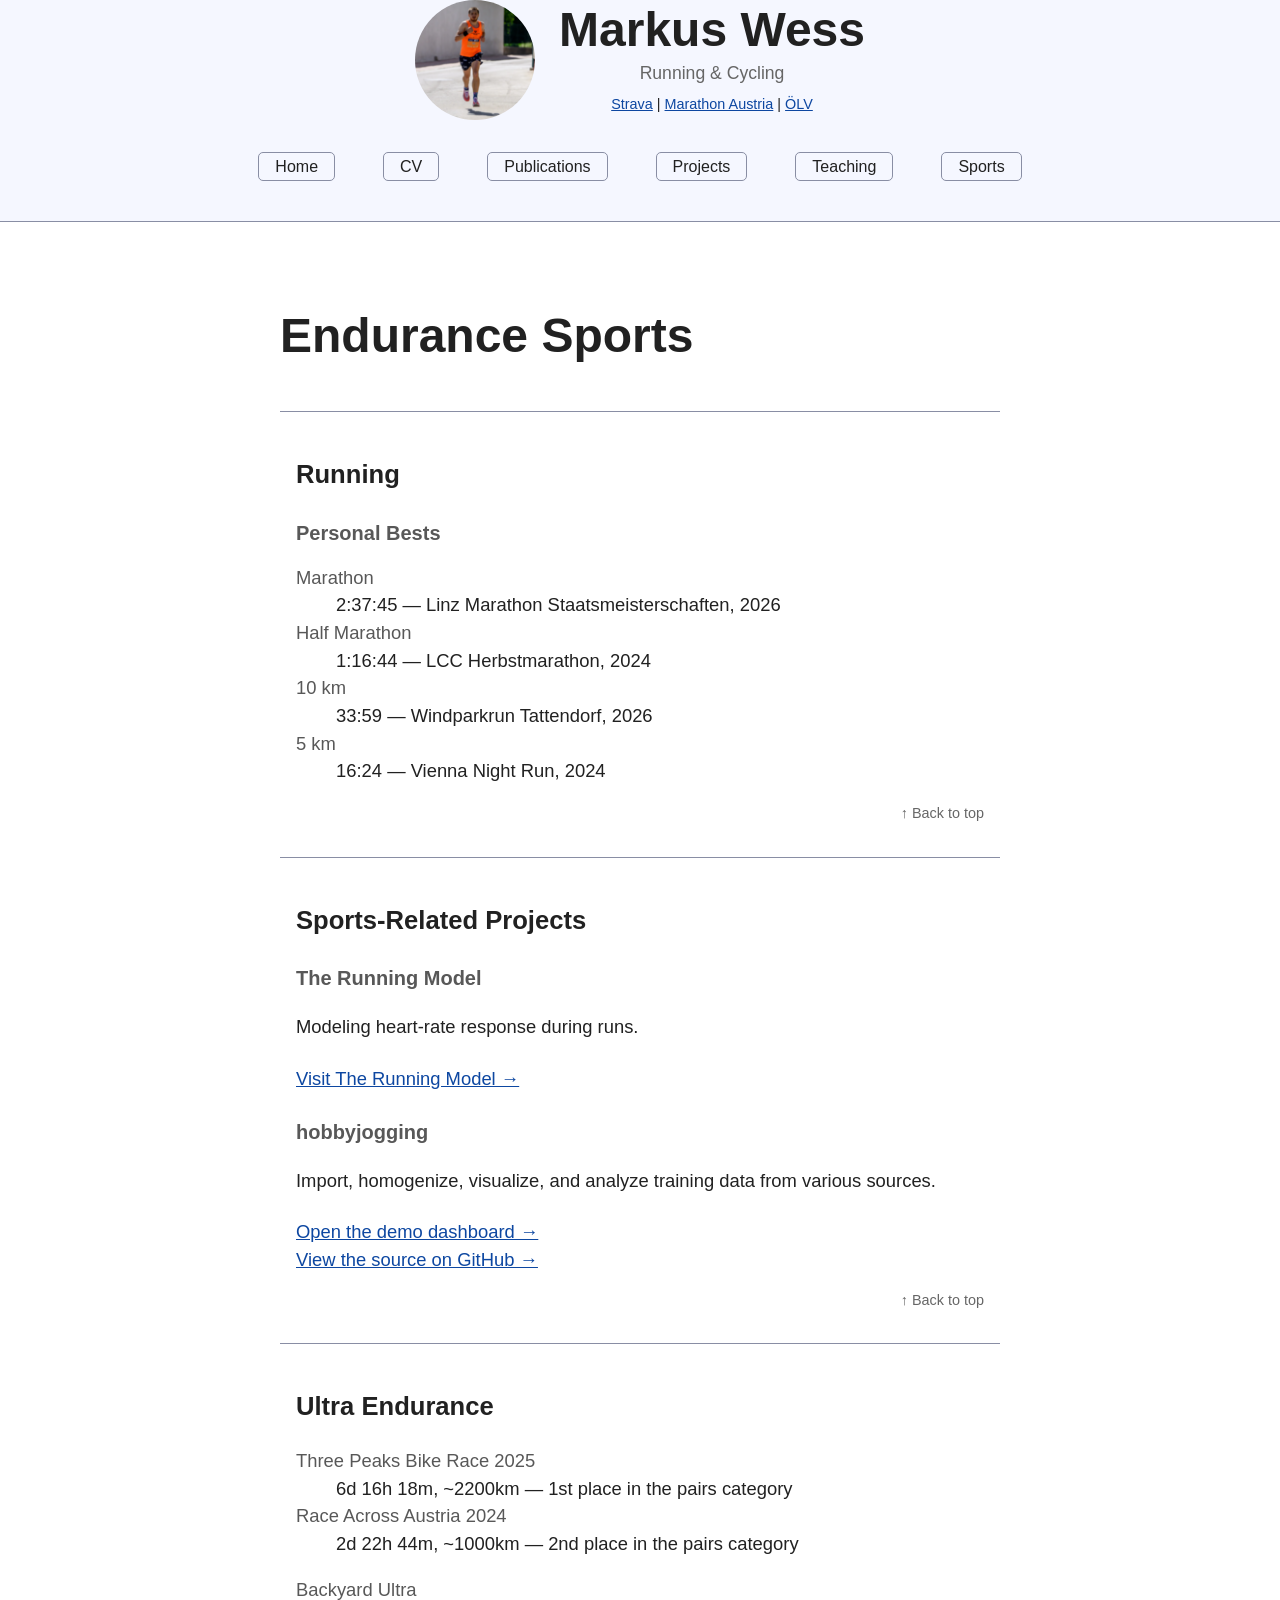
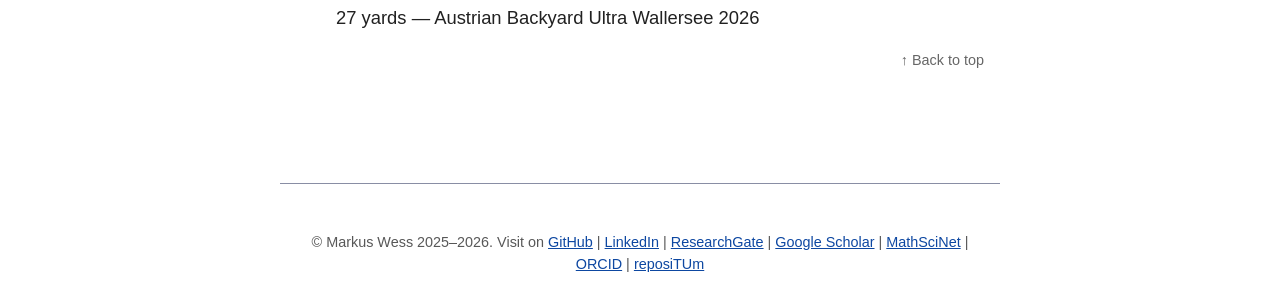
<file: sports.html>
<!DOCTYPE html>
<html lang="en">
  <head>
    <meta charset="UTF-8">
    <meta name="viewport" content="width=device-width, initial-scale=1.0">
    <link rel="stylesheet" href="css/simple.css">
    <link rel="stylesheet" href="css/custom.css">
    <title>Sports – Markus Wess</title>
  </head>
  <body>
    <div id="top"></div>
    <header class="business-card">

      <div class="identity">
        <img src="img/mw_running.png" alt="Markus Wess running" class="profile-photo">
        <div class="profile-info">
          <h1>Markus Wess</h1>
          <div class="research-area">
            Running & Cycling 
          </div>
          <div class="profile-links">
            <a href="https://www.strava.com/athletes/64488589">Strava</a> | 
            <a href="https://www.marathonaustria.com/data.asp?Name=markus+wess&Verein=&Lauf=">Marathon Austria</a> | 
            <a href="https://oelv.athmin.at/profile.aspx?person=74667">ÖLV</a>
          </div>
        </div>
      </div>
      <nav class="main-nav">
        <a href="index.html">Home</a>
        <a href="cv.html">CV</a>
        <a href="publications.html">Publications</a>
        <a href="projects.html">Projects</a>
        <a href="teaching.html">Teaching</a>
        <a href="sports.html">Sports</a>
      </nav>
    </header>

    <main>

      <h1 id="running">Endurance Sports</h1>
      <section>
        <h2>Running</h2>
        <h3>Personal Bests</h3>

        <dl>
          <dt>Marathon</dt><dd>2:37:45 — Linz Marathon Staatsmeisterschaften, 2026</dd>
          <dt>Half Marathon</dt><dd>1:16:44 — LCC Herbstmarathon, 2024</dd>
          <dt>10 km</dt><dd>33:59 — Windparkrun Tattendorf, 2026</dd>
          <dt>5 km</dt><dd>16:24 — Vienna Night Run, 2024</dd>
        </dl>
        <div class="section-footer">
          <a href="#top">↑ Back to top</a>
        </div>
      </section>

      <section id="running-projects">
        <h2>Sports-Related Projects</h2>

        <h3>The Running Model</h3>
        <p>Modeling heart-rate response during runs.</p>
        <a href="https://markuswess.github.io/the-running-model">Visit The Running Model →</a>

        <h3>hobbyjogging</h3>
        <p>Import, homogenize, visualize, and analyze training data from various sources.</p>
        <a href="https://markuswess.github.io/hobbyjogging">Open the demo dashboard →</a><br>
        <a href="https://github.com/markuswess/hobbyjogging">View the source on GitHub →</a>

        <div class="section-footer">
          <a href="#top">↑ Back to top</a>
        </div>
      </section>

      <section>
        <h2>Ultra Endurance</h2>
        <dl>
          <dt>Three Peaks Bike Race 2025</dt><dd>6d 16h 18m, ~2200km — 1st place in the pairs category</dd>
          <dt>Race Across Austria 2024</dt><dd>2d 22h 44m, ~1000km — 2nd place in the pairs category</dd>
        </dl>
        <dl>
          <dt>Backyard Ultra</dt><dd>27 yards — Austrian Backyard Ultra Wallersee 2026</dd>
        </dl>
        <div class="section-footer">
          <a href="#top">↑ Back to top</a>
        </div>
      </section>
    </main>

    <footer>
      <div class="toplinks">&copy; Markus Wess 2025–2026. Visit on
        <a href="https://github.com/markuswess">GitHub</a> | 
        <a href="https://linkedin.com/in/markus-wess">LinkedIn</a> |
        <a href="https://www.researchgate.net/profile/Markus-Wess">ResearchGate</a> |
        <a href="https://scholar.google.com/citations?hl=de&amp;user=lBuLuQwAAAAJ">Google Scholar</a> |
        <a href="https://mathscinet.ams.org/mathscinet/author?authorId=1273382">MathSciNet</a> |
        <a href="https://orcid.org/0000-0001-6323-0821">ORCID</a> |
        <a href="https://repositum.tuwien.at/rest/person/publications_html/tiss_id/59436">reposiTUm</a>
      </div>
    </footer>
    <script data-goatcounter="https://markuswess.goatcounter.com/count"
            async src="//gc.zgo.at/count.js"></script>
  </body>
</html>
</file>
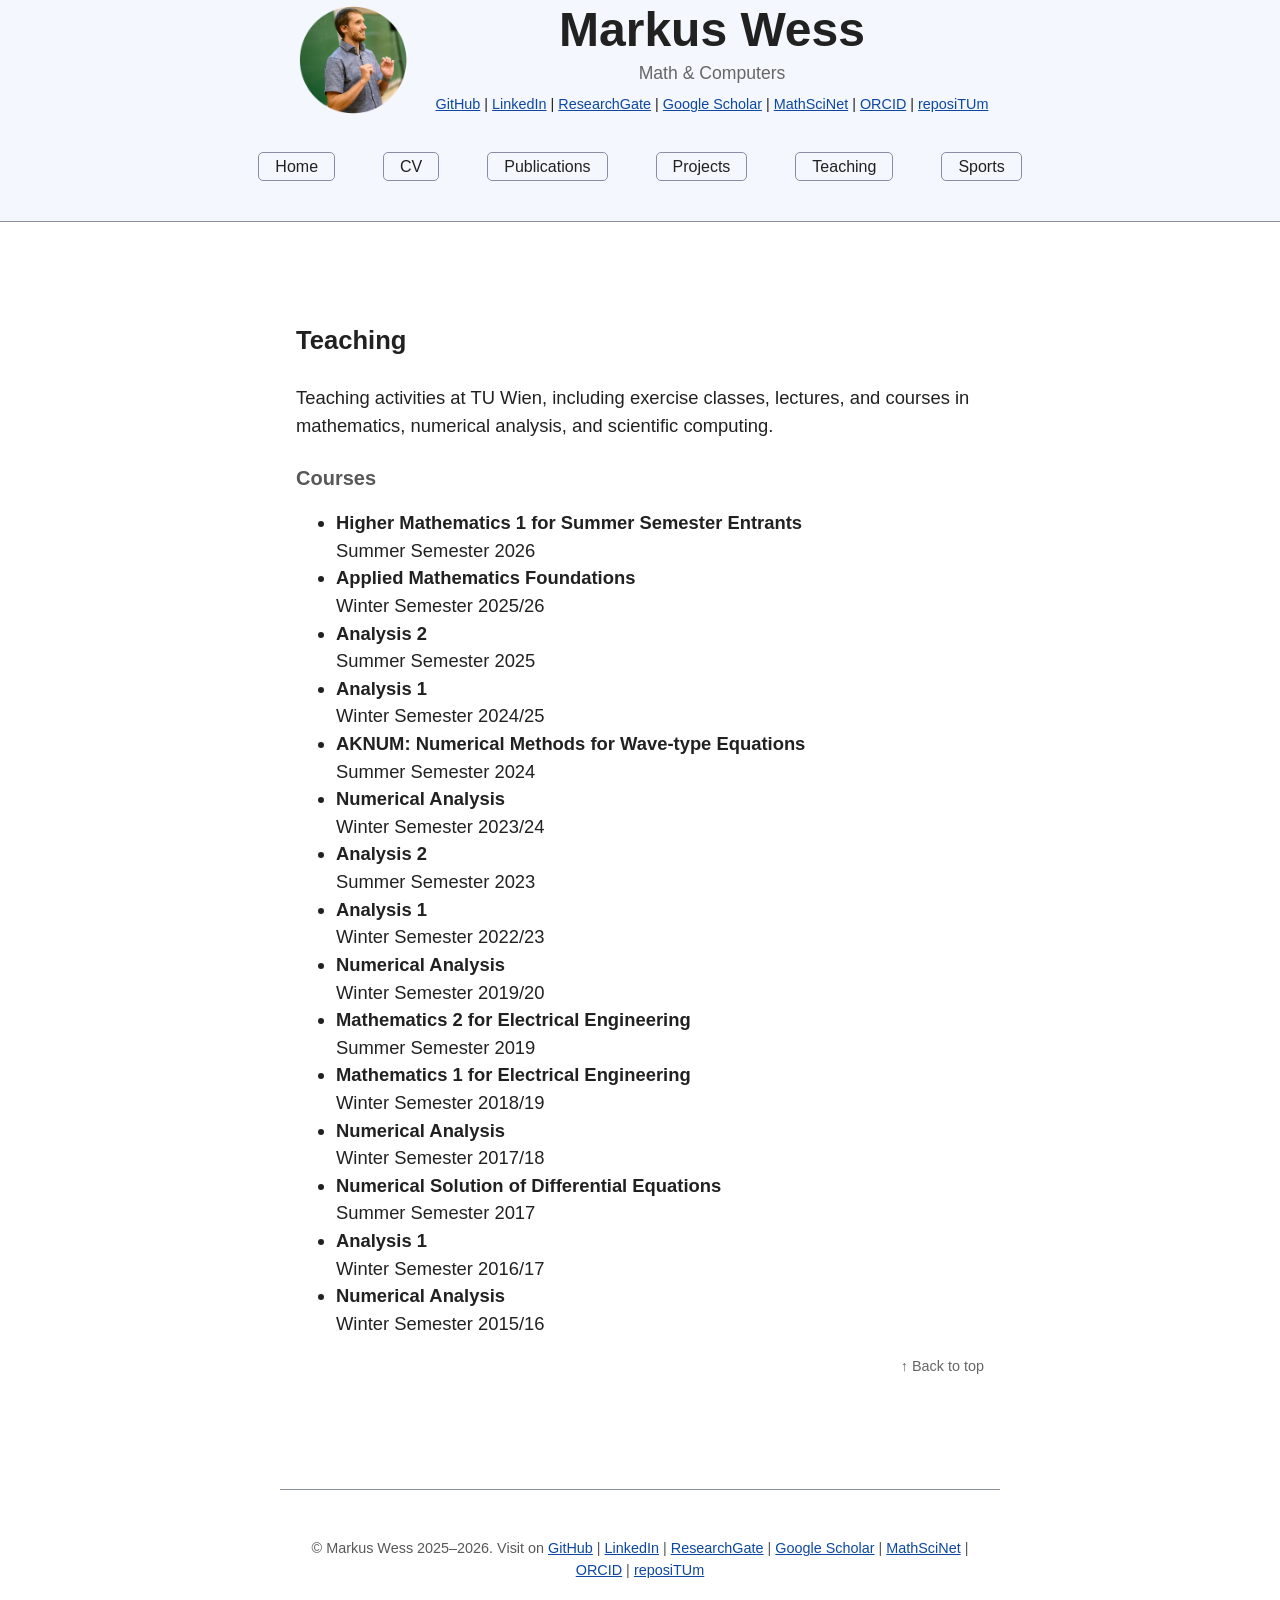
<file: teaching.html>
<!DOCTYPE html>
<html lang="en">
  <head>
    <meta charset="UTF-8">
    <meta name="viewport" content="width=device-width, initial-scale=1.0">
    <link rel="stylesheet" href="css/simple.css">
    <link rel="stylesheet" href="css/custom.css">
    <title>Teaching – Markus Wess</title>
  </head>
  <body>
    <div id="top"></div>
    <header class="business-card">
      <div class="identity">
        <img src="img/mw.png" alt="Markus Wess" class="profile-photo">
        <div class="profile-info">
          <h1>Markus Wess</h1>
          <div class="research-area">
            Math & Computers 
          </div>
          <div class="profile-links">
            <a href="https://github.com/markuswess">GitHub</a> | 
            <a href="https://linkedin.com/in/markus-wess">LinkedIn</a> |
            <a href="https://www.researchgate.net/profile/Markus-Wess">ResearchGate</a> |
            <a href="https://scholar.google.com/citations?hl=de&user=lBuLuQwAAAAJ">Google Scholar</a> |
            <a href="https://mathscinet.ams.org/mathscinet/author?authorId=1273382">MathSciNet</a> |
            <a href="https://orcid.org/0000-0001-6323-0821">ORCID</a> |
            <a href="https://repositum.tuwien.at/rest/person/publications_html/tiss_id/59436">reposiTUm</a>
          </div>
        </div>
      </div>
      <nav class="main-nav">
        <a href="index.html">Home</a>
        <a href="cv.html">CV</a>
        <a href="publications.html">Publications</a>
        <a href="projects.html">Projects</a>
        <a href="teaching.html">Teaching</a>
        <a href="sports.html">Sports</a>
      </nav>
    </header>

    <main>
<section id="courses" class="content-box">

<h2>Teaching</h2>

<p>
Teaching activities at TU Wien, including exercise classes,
lectures, and courses in mathematics, numerical analysis, and scientific
computing.
</p>

<h3>Courses</h3>

<ul class="course-list">

<li>
<strong>Higher Mathematics 1 for Summer Semester Entrants</strong><br>
Summer Semester 2026
</li>

<li>
<strong>Applied Mathematics Foundations</strong><br>
Winter Semester 2025/26
</li>

<li>
<strong>Analysis 2</strong><br>
Summer Semester 2025
</li>

<li>
<strong>Analysis 1</strong><br>
Winter Semester 2024/25
</li>

<li>
<strong>AKNUM: Numerical Methods for Wave-type Equations</strong><br>
Summer Semester 2024
</li>

<li>
<strong>Numerical Analysis</strong><br>
Winter Semester 2023/24
</li>

<li>
<strong>Analysis 2</strong><br>
Summer Semester 2023
</li>

<li>
<strong>Analysis 1</strong><br>
Winter Semester 2022/23
</li>

<li>
<strong>Numerical Analysis</strong><br>
Winter Semester 2019/20
</li>

<li>
<strong>Mathematics 2 for Electrical Engineering</strong><br>
Summer Semester 2019
</li>

<li>
<strong>Mathematics 1 for Electrical Engineering</strong><br>
Winter Semester 2018/19
</li>

<li>
<strong>Numerical Analysis</strong><br>
Winter Semester 2017/18
</li>

<li>
<strong>Numerical Solution of Differential Equations</strong><br>
Summer Semester 2017
</li>

<li>
<strong>Analysis 1</strong><br>
Winter Semester 2016/17
</li>

<li>
<strong>Numerical Analysis</strong><br>
Winter Semester 2015/16
</li>

</ul>

<div class="section-footer">
<a href="#top">↑ Back to top</a>
</div>

</section>
    </main>

    <footer>
      <div class="toplinks">&copy; Markus Wess 2025–2026. Visit on
        <a href="https://github.com/markuswess">GitHub</a> | 
        <a href="https://linkedin.com/in/markus-wess">LinkedIn</a> |
        <a href="https://www.researchgate.net/profile/Markus-Wess">ResearchGate</a> |
        <a href="https://scholar.google.com/citations?hl=de&amp;user=lBuLuQwAAAAJ">Google Scholar</a> |
        <a href="https://mathscinet.ams.org/mathscinet/author?authorId=1273382">MathSciNet</a> |
        <a href="https://orcid.org/0000-0001-6323-0821">ORCID</a> |
        <a href="https://repositum.tuwien.at/rest/person/publications_html/tiss_id/59436">reposiTUm</a>
      </div>
    </footer>
    <script data-goatcounter="https://markuswess.goatcounter.com/count"
            async src="//gc.zgo.at/count.js"></script>
  </body>
</html>
</file>
<file: css/simple.css>
/* Global variables. */
:root {
  /* Set sans-serif & mono fonts */
  --sans-font: -apple-system, BlinkMacSystemFont, "Avenir Next", Avenir,
    "Nimbus Sans L", Roboto, "Noto Sans", "Segoe UI", Arial, Helvetica,
    "Helvetica Neue", sans-serif;
  --serif-font: ui-serif, Georgia, Cambria, "Times New Roman", Times, serif;
  --mono-font: Consolas, Menlo, Monaco, "Andale Mono", "Ubuntu Mono", monospace;
  --standard-border-radius: 5px;
  --border-width: 1px;

  /* Default (light) theme */
  --bg: #fff;
  --accent-bg: #f5f7ff;
  --text: #212121;
  --text-light: #585858;
  --border: #898EA4;
  --accent: #0d47a1;
  --accent-hover: #1266e2;
  --accent-text: var(--bg);
  --code: #d81b60;
  --preformatted: #444;
  --marked: #ffdd33;
  --disabled: #efefef;
}

/* Dark theme */
@media (prefers-color-scheme: dark) {
  :root {
    color-scheme: dark;
    --bg: #212121;
    --accent-bg: #2b2b2b;
    --text: #dcdcdc;
    --text-light: #ababab;
    --accent: #ffb300;
    --accent-hover: #ffe099;
    --accent-text: var(--bg);
    --code: #f06292;
    --preformatted: #ccc;
    --disabled: #111;
  }
  /* Add a bit of transparency so light media isn't so glaring in dark mode */
  img,
  video {
    opacity: 0.8;
  }
}

/* Reset box-sizing */
*, *::before, *::after {
  box-sizing: border-box;
}

/* Reset default appearance */
textarea,
select,
input,
progress {
  appearance: none;
  -webkit-appearance: none;
  -moz-appearance: none;
}

html {
  /* Set the font globally */
  font-family: var(--sans-font);
  scroll-behavior: smooth;
}

/* Make the body a nice central block */
body {
  color: var(--text);
  background-color: var(--bg);
  font-size: 1.15rem;
  line-height: 1.5;
  display: grid;
  grid-template-columns: 1fr min(45rem, 90%) 1fr;
  margin: 0;
}
body > * {
  grid-column: 2;
}

/* Make the header bg full width, but the content inline with body */
body > header {
  background-color: var(--accent-bg);
  border-bottom: var(--border-width) solid var(--border);
  text-align: center;
  padding: 0 0.5rem 1.5rem 0.5rem;
  grid-column: 1 / -1;
}

body > header > *:only-child {
  margin-block-start: 2rem;
}

body > header h1 {
  max-width: 1200px;
  margin: 1rem auto;
}

body > header p {
  max-width: 40rem;
  margin: 1rem auto;
}

/* Add a little padding to ensure spacing is correct between content and header nav */
main {
  padding-top: 1.5rem;
}

body > footer {
  margin-top: 4rem;
  padding: 2rem 1rem 1.5rem 1rem;
  color: var(--text-light);
  font-size: 0.9rem;
  text-align: center;
  border-top: var(--border-width) solid var(--border);
}

/* Format headers */
h1 {
  font-size: 3rem;
}

h2 {
  font-size: 1.6rem;
  margin-top: 3rem;
}

h3 {
  font-size: 1.4rem;
  margin-top: 3rem;
}

h4 {
  font-size: 1.2rem;
}

h5 {
  font-size: 1.1rem;
}

h6 {
  font-size: 0.96rem;
}

p {
  margin: 1.5rem 0;
}

/* Prevent long strings from overflowing container */
p, h1, h2, h3, h4, h5, h6 {
  overflow-wrap: break-word;
}

/* Fix line height when title wraps */
h1,
h2,
h3 {
  line-height: 1.1;
}

/* Reduce header size on mobile */
@media only screen and (max-width: 720px) {
  h1 {
    font-size: 2.5rem;
  }

  h2 {
    font-size: 2.1rem;
  }

  h3 {
    font-size: 1.75rem;
  }

  h4 {
    font-size: 1.25rem;
  }
}

/* Format links & buttons */
a,
a:visited {
  color: var(--accent);
}

a:hover {
  text-decoration: none;
}

button,
.button,
a.button, /* extra specificity to override a */
input[type="submit"],
input[type="reset"],
input[type="button"] {
  border: var(--border-width) solid var(--accent);
  background-color: var(--accent);
  color: var(--accent-text);
  padding: 0.5em;
  text-decoration: none;
  line-height: normal;
}

.button[aria-disabled="true"], 
input:disabled,
textarea:disabled,
select:disabled,
button[disabled] {
  cursor: not-allowed;
  background-color: var(--disabled);
  border-color: var(--disabled);
  color: var(--text-light);
}

input[type="range"] {
  padding: 0;
}

/* Set the cursor to '?' on an abbreviation and style the abbreviation to show that there is more information underneath */
abbr[title] {
  cursor: help;
  text-decoration-line: underline;
  text-decoration-style: dotted;
}

button:enabled:hover,
.button:not([aria-disabled="true"]):hover,
input[type="submit"]:enabled:hover,
input[type="reset"]:enabled:hover,
input[type="button"]:enabled:hover {
  background-color: var(--accent-hover);
  border-color: var(--accent-hover);
  cursor: pointer;
}

.button:focus-visible,
button:focus-visible:where(:enabled),
input:enabled:focus-visible:where(
  [type="submit"],
  [type="reset"],
  [type="button"]
) {
  outline: 2px solid var(--accent);
  outline-offset: 1px;
}

/* Format navigation */
header nav {
  font-size: 1rem;
  line-height: 1.5;
  padding: 1rem 0 0 0;
}

/* Use flexbox to allow items to wrap, as needed */
header nav ul,
header nav ol {
  align-content: space-around;
  align-items: center;
  display: flex;
  flex-direction: row;
  flex-wrap: wrap;
  justify-content: center;
  list-style-type: none;
  margin: 0;
  padding: 0;
}

/* List items are inline elements, make them behave more like blocks */
header nav ul li,
header nav ol li {
  display: inline-block;
}

header nav a,
header nav a:visited {
  margin: 0 0.5rem 1rem 0.5rem;
  border: var(--border-width) solid var(--border);
  border-radius: var(--standard-border-radius);
  color: var(--text);
  display: inline-block;
  padding: 0.1rem 1rem;
  text-decoration: none;
}

header nav a:hover,
header nav a.current,
header nav a[aria-current="page"],
header nav a[aria-current="true"] {
  background: var(--bg);
  border-color: var(--accent);
  color: var(--accent);
  cursor: pointer;
}

/* Reduce nav side on mobile */
@media only screen and (max-width: 720px) {
  header nav a {
    border: none;
    padding: 0;
    text-decoration: underline;
    line-height: 1;
  }

  header nav a.current {
    background: none;
  }
}

/* Consolidate box styling */
aside, details, pre, progress {
  background-color: var(--accent-bg);
  border: var(--border-width) solid var(--border);
  border-radius: var(--standard-border-radius);
  margin-bottom: 1rem;
}

aside {
  font-size: 1rem;
  width: 30%;
  padding: 0 15px;
  margin-inline-start: 15px;
  float: right;
}
*[dir="rtl"] aside {
  float: left;
}

/* Make aside full-width on mobile */
@media only screen and (max-width: 720px) {
  aside {
    width: 100%;
    float: none;
    margin-inline-start: 0;
  }
}

article, fieldset, dialog {
  border: var(--border-width) solid var(--border);
  padding: 1rem;
  border-radius: var(--standard-border-radius);
  margin-bottom: 1rem;
}

article h2:first-child,
section h2:first-child,
article h3:first-child,
section h3:first-child {
  margin-top: 1rem;
}

section {
  border-top: var(--border-width) solid var(--border);
  border-bottom: var(--border-width) solid var(--border);
  padding: 2rem 1rem;
  margin: 3rem 0;
}

/* Don't double separators when chaining sections */
section + section,
section:first-child {
  border-top: 0;
  padding-top: 0;
}

section + section {
  margin-top: 0;
}

section:last-child {
  border-bottom: 0;
  padding-bottom: 0;
}

details {
  padding: 0.7rem 1rem;
}

summary {
  cursor: pointer;
  font-weight: bold;
  padding: 0.7rem 1rem;
  margin: -0.7rem -1rem;
  word-break: break-word;
}

details[open] > summary + * {
  margin-top: 0;
}

details[open] > summary {
  margin-bottom: 0.5rem;
}

details[open] > :last-child {
  margin-bottom: 0;
}

details h2:first-of-type {
  margin-top: 0;
}

/* Format tables */
table {
  border-collapse: collapse;
  margin: 1.5rem 0;
}

figure > table {
  width: max-content;
  margin: 0;
}

td,
th {
  border: var(--border-width) solid var(--border);
  text-align: start;
  padding: 0.5rem;
}

th {
  background-color: var(--accent-bg);
  font-weight: bold;
}

tr:nth-child(even) {
  /* Set every other cell slightly darker. Improves readability. */
  background-color: var(--accent-bg);
}

table caption {
  font-weight: bold;
  margin-bottom: 0.5rem;
}

/* Format forms */
textarea,
select,
input,
button,
.button {
  font-size: inherit;
  font-family: inherit;
  padding: 0.5em;
  margin-bottom: 0.5rem;
  border-radius: var(--standard-border-radius);
  box-shadow: none;
  max-width: 100%;
  display: inline-block;
}
textarea,
select,
input {
  color: var(--text);
  background-color: var(--bg);
  border: var(--border-width) solid var(--border);
}
label {
  display: block;
}
textarea:not([cols]) {
  width: 100%;
}

/* Add arrow to drop-down */
select:not([multiple]) {
  background-image: linear-gradient(45deg, transparent 49%, var(--text) 51%),
    linear-gradient(135deg, var(--text) 51%, transparent 49%);
  background-position: calc(100% - 15px), calc(100% - 10px);
  background-size: 5px 5px, 5px 5px;
  background-repeat: no-repeat;
  padding-inline-end: 25px;
}
*[dir="rtl"] select:not([multiple]) {
  background-position: 10px, 15px;
}

/* checkbox and radio button style */
input[type="checkbox"],
input[type="radio"] {
  vertical-align: middle;
  position: relative;
  width: min-content;
}

input[type="checkbox"] + label,
input[type="radio"] + label {
  display: inline-block;
}

input[type="radio"] {
  border-radius: 100%;
}

input[type="checkbox"]:checked,
input[type="radio"]:checked {
  background-color: var(--accent);
}

input[type="checkbox"]:checked::after {
  /* Creates a rectangle with colored right and bottom borders which is rotated to look like a check mark */
  content: " ";
  width: 0.2em;
  height: 0.4em;
  border-radius: 0;
  position: absolute;
  top: 0.04em;
  left: 0.18em;
  background-color: transparent;
  border-right: solid var(--bg) 0.08em;
  border-bottom: solid var(--bg) 0.08em;
  font-size: 1.8em;
  transform: rotate(45deg);
}
input[type="radio"]:checked::after {
  /* creates a colored circle for the checked radio button  */
  content: " ";
  width: 0.3em;
  height: 0.3em;
  border-radius: 100%;
  position: absolute;
  top: 0.125em;
  background-color: var(--bg);
  left: 0.125em;
  font-size: 1.8em;
}

/* Makes input fields wider on smaller screens */
@media only screen and (max-width: 720px) {
  textarea,
  select,
  input {
    width: 100%;
  }
}

/* Set a height for color input */
input[type="color"] {
  height: 2.5rem;
  padding:  0.2rem;
}

/* do not show border around file selector button */
input[type="file"] {
  border: 0;
}

/* Misc body elements */
hr {
  border: none;
  height: var(--border-width);
  background: var(--border);
  margin: 1rem auto;
}

mark {
  padding: 2px 5px;
  border-radius: var(--standard-border-radius);
  background-color: var(--marked);
  color: black;
}

mark a {
  color: var(--accent);
}

img,
video {
  max-width: 100%;
  height: auto;
  border-radius: var(--standard-border-radius);
}

figure {
  margin: 0;
  display: block;
  overflow-x: auto;
}

figure > img,
figure > picture > img {
  display: block;
  margin-inline: auto;
}

figcaption {
  position: sticky;
  left: 0;
  text-align: center;
  font-size: 0.9rem;
  color: var(--text-light);
  margin-block: 1rem;
}

blockquote {
  margin-inline-start: 2rem;
  margin-inline-end: 0;
  margin-block: 2rem;
  padding: 0.4rem 0.8rem;
  border-inline-start: 0.35rem solid var(--accent);
  color: var(--text-light);
  font-style: italic;
}

cite {
  font-size: 0.9rem;
  color: var(--text-light);
  font-style: normal;
}

dt {
    color: var(--text-light);
}

/* Use mono font for code elements */
code,
pre,
pre span,
kbd,
samp {
  font-family: var(--mono-font);
  color: var(--code);
}

kbd {
  color: var(--preformatted);
  border: var(--border-width) solid var(--preformatted);
  border-bottom: 3px solid var(--preformatted);
  border-radius: var(--standard-border-radius);
  padding: 0.1rem 0.4rem;
}

pre {
  padding: 1rem 1.4rem;
  max-width: 100%;
  overflow: auto;
  color: var(--preformatted);
}

/* Fix embedded code within pre */
pre code {
  color: var(--preformatted);
  background: none;
  margin: 0;
  padding: 0;
}

/* Progress bars */
/* Declarations are repeated because you */
/* cannot combine vendor-specific selectors */
progress {
  width: 100%;
}

progress:indeterminate {
  background-color: var(--accent-bg);
}

progress::-webkit-progress-bar {
  border-radius: var(--standard-border-radius);
  background-color: var(--accent-bg);
}

progress::-webkit-progress-value {
  border-radius: var(--standard-border-radius);
  background-color: var(--accent);
}

progress::-moz-progress-bar {
  border-radius: var(--standard-border-radius);
  background-color: var(--accent);
  transition-property: width;
  transition-duration: 0.3s;
}

progress:indeterminate::-moz-progress-bar {
  background-color: var(--accent-bg);
}

dialog {
  background-color: var(--bg);
  max-width: 40rem;
  margin: auto;
}

dialog::backdrop {
  background-color: var(--bg);
  opacity: 0.8;
}

dialog h2:first-of-type {
  margin-top: 0;
}

@media only screen and (max-width: 720px) {
  dialog {
    max-width: calc(100vw - 2rem);
  }
}

/* Superscript & Subscript */
/* Prevent scripts from affecting line-height. */
sup, sub {
  vertical-align: baseline;
  position: relative;
}

sup {
  top: -0.4em;
}

sub { 
  top: 0.3em; 
}

/* Classes for notices */
.notice {
  background: var(--accent-bg);
  border: var(--border-width) solid var(--border);
  border-radius: var(--standard-border-radius);
  padding: 1.5rem;
  margin: 2rem 0;
}

div.notice p:first-of-type {
	margin-top: 0;
}

div.notice p:last-of-type {
	margin-bottom: 0;
}

/* Print */
@media print {
  @page {
    margin: 1cm;
  }
  body {
    display: block;
  }
  body > header {
    background-color: unset;
  }
  body > header nav,
  body > footer {
    display: none;
  }
  article {
    border: none;
    padding: 0;
  }
  a[href^="http"]::after {
    content: " <" attr(href) ">";
  }
  abbr[title]:after {
    content: " (" attr(title) ")";
  }
  a {
    text-decoration: none;
  }
  p {
    widows: 3;
    orphans: 3;
  }
  hr {
    border-top: var(--border-width) solid var(--border);
  }
  mark {
    border: var(--border-width) solid var(--border);
  }
  figure {
    break-inside: avoid;
  }
  pre code {
    white-space: pre-wrap;
  }
}
</file>
<file: css/custom.css>
.toplinks {
    margin-top: 1rem;
    font-size: 0.9rem;
}
.business-card {
    align-items: center;
    margin-bottom: 2rem;
}
.subnav {
    margin: 0rem 0;
    font-size: 0.9rem;
}
.identity {
    display: flex;
    align-items: center;
    justify-content: center;
    gap: 1.5rem;
    align: center;
}

.profile-photo {
    width: 120px;
    height: 120px;
    object-fit: cover;
    border-radius: 50%;
}

.profile-info h1 {
    margin: 0;
}

.position {
    margin-top: 0.3rem;
    font-size: 1.1rem;
}

.research-area {
    color: #666;
    margin-top: 0.2rem;
    font-size: 1.1rem;
}

.profile-links {
    margin-top: 0.1rem;
    padding-top: 0.4rem;
    border-top: 0px solid #ddd;
    font-size: 0.9rem;
}

.main-nav {
    margin-top: 1rem;
    padding-top: 1rem;
    border-top: 0px solid #ddd;

    display: flex;
    justify-content: center;
    gap: 2rem;
}
.section-footer {
    margin-top: 1rem;
    text-align: right;
    font-size: 0.9rem;
}

.section-footer a {
    text-decoration: none;
    color: #666;
}

.section-footer a:hover {
    text-decoration: underline;
}

h2 {
    padding-bottom: 0.35rem;
}

h3 {
    margin-top: 1.75rem;
    font-size: 1.25rem;
    color: var(--text-light);
}

@media only screen and (max-width: 720px) {
    h3 {
        font-size: 1.5rem;
    }
}
</file>
